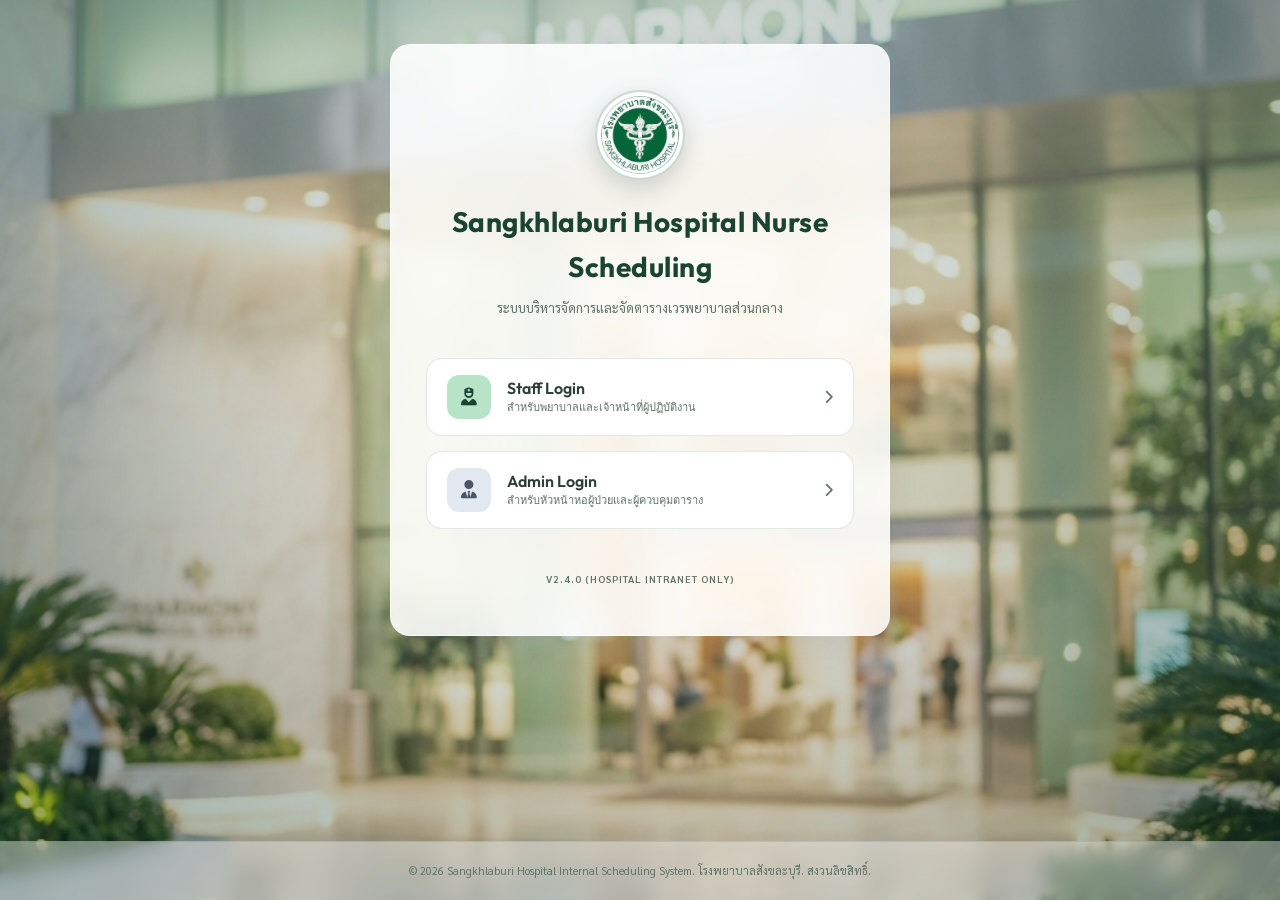
<file: index.html>
<!DOCTYPE html>
<html lang="th">

<head>
    <meta charset="UTF-8">
    <meta name="viewport" content="width=device-width, initial-scale=1.0">
    <title>ระบบจัดตารางเวรพยาบาล - Hospital Nurse Scheduling System</title>
    <!-- Google Fonts for modern styling -->
    <link rel="preconnect" href="https://fonts.googleapis.com">
    <link rel="preconnect" href="https://fonts.gstatic.com" crossorigin>
    <link
        href="https://fonts.googleapis.com/css2?family=Outfit:wght@300;400;500;600;700&family=Sarabun:wght@300;400;500;600;700&display=swap"
        rel="stylesheet">
    <!-- FontAwesome for icons -->
    <link rel="stylesheet" href="https://cdnjs.cloudflare.com/ajax/libs/font-awesome/6.4.0/css/all.min.css">
    <link rel="icon" type="image/webp" href="assets/hspmbz60021e231028112004.webp">
    <link rel="stylesheet" href="styles.css">
</head>

<body>
    <!-- Parallax Background Layer -->
    <div id="parallax-bg" class="parallax-bg"></div>
    <div class="parallax-overlay"></div>

    <!-- Notification Toast -->
    <div id="toast-container" class="toast-container"></div>

    <!-- Header Navigation -->
    <header class="main-header glass-panel hidden" id="main-header">
        <div class="header-logo">
            <img src="assets/hspmbz60021e231028112004.webp" alt="Sangkhlaburi Hospital Logo" class="logo-img">
            <div class="logo-text">
                <span class="logo-title">Sangkhlaburi Hospital Nurse Scheduling</span>
                <span class="logo-subtitle">ระบบจัดเวรพยาบาลออนไลน์</span>
            </div>
        </div>
        <div class="header-nav">
            <button id="nav-btn-all" class="nav-btn active" onclick="app.showAllSchedule()"><i
                    class="fa-solid fa-calendar-days"></i> ตารางเวรรวม</button>
            <button id="nav-btn-admin-dash" class="nav-btn hidden" onclick="app.changeView('admin-dashboard')"><i
                    class="fa-solid fa-chart-line"></i> แดชบอร์ดผู้ดูแลระบบ</button>
            <button id="nav-btn-admin-reports" class="nav-btn hidden" onclick="app.changeView('admin-reports')"><i
                    class="fa-solid fa-file-invoice"></i> หน้ารายงาน</button>
            <div class="dropdown room-dropdown" id="room-dropdown">
                <button class="nav-btn dropdown-toggle" id="room-dropdown-btn">
                    <i class="fa-solid fa-door-open"></i> เลือกแผนก <i class="fa-solid fa-chevron-down"></i>
                </button>
                <div class="dropdown-menu">
                    <a href="#" class="dropdown-item" onclick="app.selectRoom('ห้องER')">ห้อง ER</a>
                    <a href="#" class="dropdown-item" onclick="app.selectRoom('ห้องคลอด')">ห้องคลอด</a>
                    <a href="#" class="dropdown-item" onclick="app.selectRoom('ห้องฉุกเฉิน')">ห้องฉุกเฉิน</a>
                </div>
            </div>
        </div>
        <div class="header-profile" id="user-profile-widget">
            <!-- Populated dynamically -->
        </div>
    </header>

    <!-- Main Workspace Container -->
    <main class="app-container">

        <!-- 1. HOME SCREEN (LOGIN) -->
        <section id="screen-login" class="screen-view active">
            <div class="login-wrapper">
                <div class="login-card glass-panel">
                    <div class="login-header">
                        <div class="brand-badge-logo">
                            <img src="assets/hspmbz60021e231028112004.webp" alt="Sangkhlaburi Hospital Logo" class="login-logo-img">
                        </div>
                        <h1>Sangkhlaburi Hospital Nurse Scheduling</h1>
                        <p class="tagline">ระบบบริหารจัดการและจัดตารางเวรพยาบาลส่วนกลาง</p>
                    </div>

                    <div class="login-options">
                        <button class="login-opt-btn btn-staff" onclick="app.openModal('staff-login-modal')">
                            <span class="btn-icon-wrapper"><i class="fa-solid fa-user-nurse"></i></span>
                            <div class="btn-content">
                                <span class="btn-title">Staff Login</span>
                                <span class="btn-desc">สำหรับพยาบาลและเจ้าหน้าที่ผู้ปฏิบัติงาน</span>
                            </div>
                            <i class="fa-solid fa-chevron-right arrow-icon"></i>
                        </button>

                        <button class="login-opt-btn btn-admin" onclick="app.openModal('admin-login-modal')">
                            <span class="btn-icon-wrapper"><i class="fa-solid fa-user-tie"></i></span>
                            <div class="btn-content">
                                <span class="btn-title">Admin Login</span>
                                <span class="btn-desc">สำหรับหัวหน้าหอผู้ป่วยและผู้ควบคุมตาราง</span>
                            </div>
                            <i class="fa-solid fa-chevron-right arrow-icon"></i>
                        </button>
                    </div>

                    <div class="login-footer">
                        <span class="app-version">v2.4.0 (Hospital Intranet Only)</span>
                    </div>
                </div>
            </div>
        </section>

        <!-- 2. ROOM SELECTION & ALL SCHEDULE SCREEN (STAFF) -->
        <section id="screen-room-selection" class="screen-view">
            <div class="view-header">
                <h2><i class="fa-solid fa-grip"></i> ตารางเวรปฏิบัติงานประจำเดือนพฤศจิกายน 2569</h2>
                <p>แสดงตารางเวรรวมของเจ้าหน้าที่พยาบาลและวิชาชีพทั้งหมด</p>
            </div>

            <!-- Dashboard Stats Summary -->
            <div class="stats-summary-grid">
                <div class="stat-card glass-panel">
                    <div class="stat-icon m-shift"><i class="fa-solid fa-sun"></i></div>
                    <div class="stat-info">
                        <h3>เวรเช้า (ช)</h3>
                        <p id="stat-m-count">0 เวร</p>
                    </div>
                </div>
                <div class="stat-card glass-panel">
                    <div class="stat-icon a-shift"><i class="fa-solid fa-cloud-sun"></i></div>
                    <div class="stat-info">
                        <h3>เวรบ่าย (บ)</h3>
                        <p id="stat-a-count">0 เวร</p>
                    </div>
                </div>
                <div class="stat-card glass-panel">
                    <div class="stat-icon n-shift"><i class="fa-solid fa-moon"></i></div>
                    <div class="stat-info">
                        <h3>เวรดึก (ด)</h3>
                        <p id="stat-n-count">0 เวร</p>
                    </div>
                </div>
                <div class="stat-card glass-panel">
                    <div class="stat-icon off-shift"><i class="fa-solid fa-mug-hot"></i></div>
                    <div class="stat-info">
                        <h3>วันหยุด (Off)</h3>
                        <p id="stat-off-count">0 วัน</p>
                    </div>
                </div>
            </div>

            <!-- Month Selector Pagination Container -->
            <div class="month-selector-container"></div>

            <!-- Central Schedule Grid Container -->
            <div class="central-panel glass-panel">
                <div class="panel-toolbar">
                    <div class="legend-container">
                        <span class="legend-item"><span class="legend-color room-er">ER</span> ห้อง ER (น้ำเงิน)</span>
                        <span class="legend-item"><span class="legend-color room-delivery">คลอด</span> ห้องคลอด
                            (ชมพู)</span>
                        <span class="legend-item"><span class="legend-color room-accident">ฉุกเฉิน</span> ห้องฉุกเฉิน
                            (เหลือง)</span>
                        <span class="legend-item"><span class="legend-color off-shift">Off</span> วันหยุด (Off)</span>
                    </div>
                    <a href="print.html" target="_blank" class="print-page-btn">
                        <i class="fa-solid fa-print"></i> พิมพ์ตารางเวรรวม
                    </a>
                </div>

                <!-- Excel Grid -->
                <div class="excel-grid-wrapper scrollbar-custom">
                    <table class="excel-grid" id="excel-schedule-table">
                        <thead>
                            <!-- Populated via Javascript -->
                        </thead>
                        <tbody>
                            <!-- Populated via Javascript -->
                        </tbody>
                    </table>
                </div>

                <!-- Pagination Control -->
                <div class="pagination-container" id="overview-pagination"></div>

                <!-- Room Navigation Buttons at the Bottom -->
                <div class="room-nav-section">
                    <h3><i class="fa-solid fa-hospital"></i> ดูข้อมูลแยกตามห้องปฏิบัติงาน (แผนก)</h3>
                    <div class="room-nav-buttons">
                        <button class="room-nav-btn active" id="room-nav-all" onclick="app.showAllSchedule()">
                            <i class="fa-solid fa-table-cells"></i> ห้องทั้งหมด
                        </button>
                        <button class="room-nav-btn btn-room-er" id="room-nav-er" onclick="app.selectRoom('ห้องER')">
                            <i class="fa-solid fa-truck-medical"></i> ห้อง ER
                        </button>
                        <button class="room-nav-btn btn-room-delivery" id="room-nav-delivery"
                            onclick="app.selectRoom('ห้องคลอด')">
                            <i class="fa-solid fa-baby"></i> ห้องคลอด
                        </button>
                        <button class="room-nav-btn btn-room-accident" id="room-nav-accident"
                            onclick="app.selectRoom('ห้องฉุกเฉิน')">
                            <i class="fa-solid fa-kit-medical"></i> ห้องฉุกเฉิน
                        </button>
                    </div>
                </div>
            </div>
        </section>

        <!-- 3. SPECIFIC ROOM VIEW -->
        <section id="screen-specific-room" class="screen-view">
            <div class="view-header flex-header">
                <div>
                    <h2 id="room-view-title"><i class="fa-solid fa-hospital-user"></i> แผนก: ห้อง ER</h2>
                    <p>ตารางการปฏิบัติการของแผนกและฟอร์มขอแลกเปลี่ยนเวร</p>
                </div>
                <button class="back-to-all-btn" onclick="app.showAllSchedule()">
                    <i class="fa-solid fa-arrow-left"></i> กลับไปหน้าภาพรวมทั้งหมด
                </button>
            </div>

            <!-- Month Selector Container for Specific Room View -->
            <div class="month-selector-container"></div>

            <div class="specific-room-grid">
                <!-- Top Section: Room Shift Schedule -->
                <div class="room-schedule-panel glass-panel">
                    <div class="panel-header">
                        <h3><i class="fa-solid fa-calendar-day"></i> ตารางเวรรายวันแยกตามกะการทำงาน
                            (Morning/Afternoon/Night)</h3>
                        <p class="panel-desc">แสดงผู้ปฏิบัติหน้าที่ในแต่ละกะการทำงาน 30 วัน</p>
                    </div>
                    <div class="room-grid-table-wrapper scrollbar-custom">
                        <table class="room-grid-table" id="room-shift-distribution-table">
                            <thead>
                                <tr>
                                    <th width="15%">วันที่</th>
                                    <th width="28%" class="m-header">เวรเช้า (ช)</th>
                                    <th width="28%" class="a-header">เวรบ่าย (บ)</th>
                                    <th width="28%" class="n-header">เวรดึก (ด)</th>
                                </tr>
                            </thead>
                            <tbody>
                                <!-- Populated dynamically -->
                            </tbody>
                        </table>
                    </div>
                    
                    <!-- Pagination Control -->
                    <div class="pagination-container" id="room-pagination"></div>
                </div>

                <!-- Bottom Section: Swap Request Form -->
                <div class="swap-request-panel glass-panel">
                    <div class="panel-header">
                        <h3><i class="fa-solid fa-arrow-rotate-left"></i> ยื่นคำขอแลกเปลี่ยนเวรปฏิบัติงาน (Swap Request
                            Form)</h3>
                        <p class="panel-desc">
                            ระบุรายละเอียดเวรของคุณที่ต้องการแลกและคู่แลกเปลี่ยนเพื่อส่งคำขอให้หัวหน้างานตรวจสอบ</p>
                    </div>

                    <form id="swap-request-form" onsubmit="app.handleSwapSubmit(event)" class="swap-form">
                        <div class="form-row split">
                            <div class="form-group">
                                <label for="swap-my-shift"><i class="fa-solid fa-user-tag"></i>
                                    เวรของคุณที่ต้องการแลกออก</label>
                                <select id="swap-my-shift" required onchange="app.handleMyShiftChange()">
                                    <option value="" disabled selected>-- เลือกเวรปฏิบัติงานของคุณ --</option>
                                    <!-- Populated dynamically -->
                                </select>
                            </div>
                            <div class="form-group">
                                <label for="swap-partner"><i class="fa-solid fa-users"></i> เจ้าหน้าที่คู่แลกเวร</label>
                                <select id="swap-partner" required onchange="app.handlePartnerChange()">
                                    <option value="" disabled selected>-- เลือกคู่แลกเวร --</option>
                                    <!-- Populated dynamically -->
                                </select>
                            </div>
                        </div>

                        <div class="form-row split">
                            <div class="form-group">
                                <label for="swap-partner-shift"><i class="fa-solid fa-calendar-check"></i>
                                    เวรของคู่แลกที่คุณต้องการรับแทน</label>
                                <select id="swap-partner-shift" required>
                                    <option value="" disabled selected>-- เลือกเวรของคู่แลกเวร --</option>
                                    <!-- Populated dynamically -->
                                </select>
                            </div>
                            <div class="form-group">
                                <label for="swap-admin"><i class="fa-solid fa-user-shield"></i> ผู้มีอำนาจอนุมัติ
                                    (Admin)</label>
                                <select id="swap-admin" required>
                                    <option value="" disabled selected>-- เลือกผู้ดูแลระบบ --</option>
                                </select>
                            </div>
                        </div>

                        <div class="form-group">
                            <label for="swap-remarks"><i class="fa-solid fa-comment-dots"></i>
                                เหตุผลและรายละเอียดการแลกเวร</label>
                            <textarea id="swap-remarks" rows="3"
                                placeholder="ระบุเหตุผล เช่น ติดภารกิจส่วนตัว, มีความจำเป็นทางครอบครัว..."
                                required></textarea>
                        </div>

                        <div class="form-actions">
                            <button type="submit" class="submit-btn"><i class="fa-solid fa-paper-plane"></i>
                                ส่งคำขอแลกเปลี่ยนเวร</button>
                        </div>
                    </form>
                </div>
            </div>
        </section>

        <!-- 4. ADMIN DASHBOARD -->
        <section id="screen-admin-dashboard" class="screen-view">
            <div class="view-header">
                <h2><i class="fa-solid fa-chart-line"></i> แดชบอร์ดผู้ดูแลระบบ (Admin Dashboard)</h2>
                <p>จัดการตารางเวร รายชื่อเจ้าหน้าที่พยาบาล และพิจารณาคำขออนุมัติแลกเวร</p>
            </div>

            <div class="admin-grid">
                <!-- Staff List Panel -->
                <div class="admin-panel glass-panel" id="admin-staff-list-panel">
                    <div class="panel-header">
                        <h3><i class="fa-solid fa-users-medical"></i> รายชื่อพยาบาลและเจ้าหน้าที่</h3>
                        <p class="panel-desc">คลิกที่รายชื่อเพื่อตรวจสอบประวัติตารางเวรรายบุคคล</p>
                    </div>
                    <div class="admin-search-bar-row">
                        <div class="admin-search-bar">
                            <i class="fa-solid fa-magnifying-glass search-icon"></i>
                            <input type="text" id="admin-staff-search" placeholder="ค้นหาตามชื่อ..."
                                onkeyup="app.filterAdminStaff()">
                        </div>
                        <button class="add-staff-btn" onclick="app.openModal('add-staff-modal')">
                            <i class="fa-solid fa-user-plus"></i> เพิ่มพนักงานใหม่
                        </button>
                    </div>
                    <div class="staff-list-wrapper scrollbar-custom">
                        <ul class="staff-list" id="admin-staff-list">
                            <!-- Populated dynamically -->
                        </ul>
                    </div>
                </div>

                <!-- Approval Requests Panel -->
                <div class="admin-panel glass-panel" id="admin-requests-panel">
                    <div class="panel-header">
                        <h3><i class="fa-solid fa-clipboard-question"></i> รายการคำขอแลกเวรที่รอการพิจารณา</h3>
                        <p class="panel-desc">คลิกที่คำขอการแลกเวรเพื่อดูรายละเอียดและตัดสินใจ อนุมัติ/ปฏิเสธ</p>
                    </div>
                    <div class="requests-queue-wrapper scrollbar-custom">
                        <div class="requests-queue" id="admin-requests-queue">
                            <!-- Populated dynamically -->
                        </div>
                    </div>
                </div>
            </div>
        </section>

        <!-- 5. ADMIN REPORTS SCREEN -->
        <section id="screen-admin-reports" class="screen-view">
            <div class="view-header">
                <h2><i class="fa-solid fa-file-invoice"></i> รายงานสรุปผลการอนุมัติการแลกภาระงาน</h2>
                <p>บันทึกประวัติการขอแลกเปลี่ยนเวรที่ได้รับการอนุมัติอย่างเป็นทางการ เพื่อใช้ประกอบการเบิกจ่ายและตรวจสอบ</p>
            </div>

            <div class="reports-container glass-panel">
                <div class="reports-filter-bar">
                    <div class="search-box">
                        <i class="fa-solid fa-magnifying-glass"></i>
                        <input type="text" id="report-search" placeholder="ค้นหาตามชื่อผู้ขอ, คู่แลก หรือผู้อนุมัติ..." onkeyup="app.filterReports()">
                    </div>
                    <div class="report-actions">
                        <button class="btn-action print-btn" onclick="app.printApprovedReport()">
                            <i class="fa-solid fa-print"></i> พิมพ์รายงานสรุป
                        </button>
                        <button class="btn-action export-btn" onclick="app.exportReportToCSV()">
                            <i class="fa-solid fa-file-excel"></i> ส่งออกไฟล์ CSV
                        </button>
                    </div>
                </div>

                <div class="table-responsive-wrapper scrollbar-custom">
                    <table class="report-data-table" id="approved-reports-table">
                        <thead>
                            <tr>
                                <th class="col-num">ลำดับ</th>
                                <th class="col-people">ผู้ขอแลก ➔ คู่แลก</th>
                                <th class="col-duty-before">ภาระงานเดิมก่อนแลก</th>
                                <th class="col-duty-after">ภาระงานใหม่หลังแลก</th>
                                <th class="col-admin">ผู้อนุมัติ / เวลา</th>
                                <th class="col-status">สถานะ</th>
                            </tr>
                        </thead>
                        <tbody id="approved-reports-tbody">
                            <!-- Populated dynamically -->
                        </tbody>
                    </table>
                </div>
            </div>
        </section>

    </main>

    <!-- App Global Footer -->
    <footer class="app-footer">
        <p>&copy; 2026 Sangkhlaburi Hospital Internal Scheduling System. โรงพยาบาลสังขละบุรี. สงวนลิขสิทธิ์.</p>
    </footer>

    <!-- ==================== MODALS ==================== -->

    <!-- STAFF LOGIN MODAL -->
    <div class="modal-overlay" id="staff-login-modal">
        <div class="modal-card glass-panel anim-scale-up">
            <button class="modal-close-btn" onclick="app.closeModal('staff-login-modal')">&times;</button>
            <div class="modal-header">
                <i class="fa-solid fa-user-nurse modal-icon"></i>
                <h2>เข้าสู่ระบบสำหรับเจ้าหน้าที่</h2>
                <p>กรุณากรอกข้อมูลประจำตัวของคุณเพื่อเข้าใช้งานระบบ</p>
            </div>
            <form onsubmit="app.handleLogin(event, 'staff')" class="modal-form">
                <div class="form-group">
                    <label for="staff-username">ชื่อเจ้าหน้าที่</label>
                    <input type="text" id="staff-username" placeholder="กรอกชื่อเจ้าหน้าที่" required
                        autocomplete="username">
                </div>
                <div class="form-group">
                    <label for="staff-password">รหัสผ่าน</label>
                    <input type="password" id="staff-password" placeholder="••••••••" required
                        autocomplete="current-password">
                </div>
                <button type="submit" class="modal-submit-btn">เข้าสู่ระบบ <i class="fa-solid fa-sign-in"></i></button>
            </form>
        </div>
    </div>

    <!-- ADMIN LOGIN MODAL -->
    <div class="modal-overlay" id="admin-login-modal">
        <div class="modal-card glass-panel anim-scale-up">
            <button class="modal-close-btn" onclick="app.closeModal('admin-login-modal')">&times;</button>
            <div class="modal-header">
                <i class="fa-solid fa-user-tie modal-icon admin-color"></i>
                <h2>เข้าสู่ระบบสำหรับผู้ดูแลระบบ</h2>
                <p>กรุณากรอกข้อมูลประสงค์สิทธิ์ควบคุมการจัดตารางเวร</p>
            </div>
            <form onsubmit="app.handleLogin(event, 'admin')" class="modal-form">
                <div class="form-group">
                    <label for="admin-username">ชื่อผู้ดูแลระบบ</label>
                    <input type="text" id="admin-username" placeholder="กรอกชื่อผู้ดูแลระบบ" required
                        autocomplete="username">
                </div>
                <div class="form-group">
                    <label for="admin-password">รหัสผ่าน</label>
                    <input type="password" id="admin-password" placeholder="••••••••" required
                        autocomplete="current-password">
                </div>
                <button type="submit" class="modal-submit-btn admin-btn">เข้าสู่ระบบ <i
                        class="fa-solid fa-lock-open"></i></button>
            </form>
        </div>
    </div>

    <!-- STAFF INDIVIDUAL SCHEDULE DETAIL MODAL -->
    <div class="modal-overlay" id="staff-detail-modal">
        <div class="modal-card glass-panel xl-modal anim-scale-up">
            <button class="modal-close-btn" onclick="app.closeModal('staff-detail-modal')">&times;</button>
            <div class="modal-header flex-modal-header">
                <div>
                    <h2 id="detail-nurse-name">ตารางเวรรายบุคคล</h2>
                    <p id="detail-nurse-dept">ฝ่ายงาน: แผนกห้องฉุกเฉิน</p>
                </div>
                <div class="nurse-badge" id="detail-nurse-badge">Staff</div>
            </div>

            <!-- Month Selector Pagination Container for Individual Modal -->
            <div class="month-selector-container"></div>

            <!-- Stats breakdown for individual -->
            <div class="individual-stats">
                <div class="ind-stat-item">
                    <span class="lbl">เวรเช้า (ช):</span>
                    <strong id="ind-m-count" class="m-txt">0</strong>
                </div>
                <div class="ind-stat-item">
                    <span class="lbl">เวรบ่าย (บ):</span>
                    <strong id="ind-a-count" class="a-txt">0</strong>
                </div>
                <div class="ind-stat-item">
                    <span class="lbl">เวรดึก (ด):</span>
                    <strong id="ind-n-count" class="n-txt">0</strong>
                </div>
                <div class="ind-stat-item">
                    <span class="lbl">วันหยุด (Off):</span>
                    <strong id="ind-off-count" class="off-txt">0</strong>
                </div>
            </div>

            <div class="individual-calendar-wrapper scrollbar-custom">
                <div class="individual-calendar" id="individual-calendar-grid">
                    <!-- Populated dynamically -->
                </div>
            </div>
        </div>
    </div>

    <!-- SWAP REQUEST DETAILS MODAL (ADMIN APPROVAL) -->
    <div class="modal-overlay" id="request-detail-modal">
        <div class="modal-card glass-panel anim-scale-up">
            <button class="modal-close-btn" onclick="app.closeModal('request-detail-modal')">&times;</button>
            <div class="modal-header">
                <i class="fa-solid fa-arrows-spin modal-icon swap-icon-color"></i>
                <h2>พิจารณาคำขออนุมัติแลกเปลี่ยนเวร</h2>
                <p>ตรวจสอบรายละเอียดตารางเวรและการทดแทนปฏิบัติหน้าที่ก่อนทำการอนุมัติ</p>
            </div>

            <div id="swap-detail-content" class="swap-detail-body">
                <!-- Populated dynamically -->
            </div>

            <div class="modal-footer split-footer" id="swap-detail-actions">
                <!-- Populated dynamically -->
            </div>
        </div>
    </div>

    <!-- ADD NEW USER / STAFF / ADMIN MODAL -->
    <div class="modal-overlay" id="add-staff-modal">
        <div class="modal-card glass-panel anim-scale-up">
            <button class="modal-close-btn" onclick="app.closeModal('add-staff-modal')">&times;</button>
            <div class="modal-header">
                <i class="fa-solid fa-user-plus modal-icon admin-color"></i>
                <h2>เพิ่มบัญชีผู้ใช้งานใหม่</h2>
                <p>สร้างบัญชีพนักงาน (Staff) หรือผู้ดูแลระบบ (Admin) เพื่อเข้าใช้งานระบบ</p>
            </div>
            <form onsubmit="app.addNewStaff(event)" class="modal-form">
                <div class="form-group">
                    <label for="new-user-role"><i class="fa-solid fa-id-badge"></i> ประเภทบัญชี</label>
                    <select id="new-user-role" required>
                        <option value="staff" selected>พนักงาน/เจ้าหน้าที่ (Staff)</option>
                        <option value="admin">ผู้ดูแลระบบ (Admin)</option>
                    </select>
                </div>
                <div class="form-group">
                    <label for="new-staff-name"><i class="fa-solid fa-user"></i> ชื่อผู้ใช้งาน</label>
                    <input type="text" id="new-staff-name" placeholder="กรอกชื่อผู้ใช้งาน" required autocomplete="off">
                </div>
                <div class="form-group">
                    <label for="new-staff-password"><i class="fa-solid fa-lock"></i> รหัสผ่าน</label>
                    <input type="password" id="new-staff-password" placeholder="กรอกรหัสผ่าน" required autocomplete="new-password">
                </div>
                <button type="submit" class="modal-submit-btn admin-btn">
                    <i class="fa-solid fa-user-plus"></i> บันทึกและเพิ่มบัญชี
                </button>
            </form>
        </div>
    </div>

    <!-- GOOGLE SHEET SYNC MODAL -->
    <div class="modal-overlay" id="gsheet-modal">
        <div class="modal-card glass-panel xl-modal anim-scale-up">
            <button class="modal-close-btn" onclick="app.closeModal('gsheet-modal')">&times;</button>
            <div class="modal-header">
                <i class="fa-solid fa-file-excel modal-icon gsheet-icon-color"></i>
                <h2>เชื่อมต่อ Google Sheets Database</h2>
                <p>จัดการการเชื่อมต่อฐานข้อมูล Google Sheet เพื่ออ่านและแก้ไขข้อมูลแบบเรียลไทม์</p>
            </div>
            
            <div class="gsheet-modal-body">
                <div class="sheet-link-info">
                    <label><i class="fa-solid fa-file-csv"></i> ฐานข้อมูล Google Sheet ที่ใช้งานปัจจุบัน:</label>
                    <div class="sheet-url-box">
                        <i class="fa-solid fa-arrow-up-right-from-square"></i>
                        <a href="https://docs.google.com/spreadsheets/d/1zr9Qtek4BK24wZg1hWh0s0Ui9WGtcP7H3GNJ8ba5kwQ/edit?usp=sharing" target="_blank" id="active-sheet-link">
                            https://docs.google.com/spreadsheets/d/1zr9Qtek4BK24wZg1hWh0s0Ui9WGtcP7H3GNJ8ba5kwQ
                        </a>
                    </div>
                </div>

                <div class="form-group margin-top-15">
                    <label for="gsheet-script-url">Google Apps Script Web App URL:</label>
                    <input type="text" id="gsheet-script-url" placeholder="https://script.google.com/macros/s/.../exec">
                    <small class="help-text">กรอก URL ที่ได้จากการกด Deploy Web App ใน Google Sheet</small>
                </div>

                <div class="gsheet-actions-grid">
                    <button type="button" class="btn-gsheet-action primary" onclick="app.saveGoogleSheetUrl()">
                        <i class="fa-solid fa-floppy-disk"></i> บันทึก URL & ดึงข้อมูลทันที
                    </button>
                    <button type="button" class="btn-gsheet-action secondary" onclick="app.syncGoogleSheetData()">
                        <i class="fa-solid fa-rotate"></i> ดึงข้อมูลจาก Sheet (Refresh)
                    </button>
                    <button type="button" class="btn-gsheet-action success" onclick="app.pushLocalToGoogleSheet()">
                        <i class="fa-solid fa-cloud-arrow-up"></i> ส่งข้อมูลปัจจุบันขึ้น Google Sheet
                    </button>
                    <button type="button" class="btn-gsheet-action danger" onclick="app.clearGoogleSheetDatabase()" style="background: #dc2626; color: #fff;">
                        <i class="fa-solid fa-trash-can"></i> ล้างข้อมูลใน Google Sheet ทั้งหมด
                    </button>
                </div>

                <div class="script-instructions-box margin-top-15">
                    <div class="instructions-header">
                        <i class="fa-solid fa-code"></i> <span>ขั้นตอนติดตั้ง Google Apps Script (ทำเพียงครั้งแรก)</span>
                    </div>
                    <ol class="instructions-list">
                        <li>เปิดไฟล์ <a href="https://docs.google.com/spreadsheets/d/1zr9Qtek4BK24wZg1hWh0s0Ui9WGtcP7H3GNJ8ba5kwQ/edit?usp=sharing" target="_blank" style="color: #64ffda;">Google Sheet</a> -> คลิกเมนู <strong>ส่วนขยาย (Extensions)</strong> -> เลือก <strong>Apps Script</strong></li>
                        <li>เปิดไฟล์ <code>google_apps_script.js</code> ในโฟลเดอร์โปรเจกต์นี้ คัดลอกโค้ดทั้งหมดไปวางใน <code>Code.gs</code> บน Apps Script</li>
                        <li>กดปุ่ม <strong>บันทึก (Save / รูปแผ่นดิสก์)</strong></li>
                        <li>กดปุ่ม <strong>ทำให้ใช้งานได้ (Deploy)</strong> มุมขวาบน -> เลือก <strong>การทำให้ใช้งานได้ใหม่ (New deployment)</strong></li>
                        <li>คลิกไอคอนเฟืองเลือกประเภทเป็น <strong>เว็บแอป (Web app)</strong></li>
                        <li>ตั้งค่า <strong>ผู้มีสิทธิ์เข้าถึง (Who has access)</strong> ให้เป็น <code>ทุกคน (Anyone)</code> -> กดปุ่ม <strong>Deploy</strong></li>
                        <li>ให้สิทธิ์อนุมัติ (Authorize access) แล้วคัดลอก **Web App URL** มาวางในช่องด้านบนแล้วกดบันทึก</li>
                    </ol>
                </div>
            </div>
        </div>
    </div>

    <!-- EDIT SHIFT MODAL (1-2 SHIFTS & DIAGONAL SPLIT) -->
    <div class="modal-overlay" id="edit-shift-modal">
        <div class="modal-card glass-panel shift-edit-modal-card anim-scale-up">
            <button class="modal-close-btn" onclick="app.closeModal('edit-shift-modal')">&times;</button>
            <div class="modal-header">
                <i class="fa-solid fa-calendar-plus modal-icon admin-color"></i>
                <h2 id="edit-shift-title">แก้ไขกะเวรปฏิบัติงาน</h2>
                <p id="edit-shift-subtitle">ปรับแต่งกะเวร 1 หรือ 2 กะ (แบ่งเส้นทแยงมุม) พร้อมตรวจสอบกฎเวลาพักผ่อน</p>
            </div>

            <!-- Mode Selector Tabs -->
            <div class="shift-mode-tabs">
                <button type="button" class="shift-mode-tab active" id="tab-mode-single" onclick="app.setShiftEditMode('single')">
                    <i class="fa-solid fa-square"></i> 1 กะ (กะเดี่ยว)
                </button>
                <button type="button" class="shift-mode-tab" id="tab-mode-dual" onclick="app.setShiftEditMode('dual')">
                    <i class="fa-solid fa-table-cells-large"></i> 2 กะ (แบ่งทแยงมุม)
                </button>
                <button type="button" class="shift-mode-tab" id="tab-mode-off" onclick="app.setShiftEditMode('off')">
                    <i class="fa-solid fa-mug-hot"></i> วันหยุด (Off)
                </button>
            </div>

            <!-- Live Preview and Rule Checker Section -->
            <div class="preview-and-rule-section">
                <div class="live-preview-wrapper">
                    <div class="edit-live-preview-cell" id="edit-live-preview-box">
                        <!-- Rendered dynamically -->
                    </div>
                    <span>ตัวอย่างแสดงผล</span>
                </div>
                <div class="rule-checker-container">
                    <div class="rule-title">
                        <i class="fa-solid fa-shield-halved"></i> <span>ตรวจสอบกฎการต่อเวร (Rest Constraint):</span>
                    </div>
                    <div class="rule-badge-status valid" id="edit-rule-badge">
                        <i class="fa-solid fa-circle-check"></i>
                        <span id="edit-rule-text">เวรนี้ถูกต้องตามเกณฑ์เวลาพักผ่อน</span>
                    </div>
                </div>
            </div>

            <!-- Shift Configuration Forms -->
            <form id="edit-shift-form" onsubmit="app.saveShiftEdit(event)" class="shift-editor-content margin-top-15">
                <input type="hidden" id="edit-shift-nurse-id">
                <input type="hidden" id="edit-shift-month">
                <input type="hidden" id="edit-shift-day">
                <input type="hidden" id="edit-shift-mode" value="single">

                <div class="shifts-config-grid" id="shifts-config-grid">
                    <!-- Shift 1 (Top-Left Triangle or Full Cell) -->
                    <div class="shift-config-card" id="shift1-config-card">
                        <div class="shift-config-header">
                            <span id="shift1-card-title"><i class="fa-solid fa-1"></i> กะที่ 1 (ฝั่งบนซ้าย)</span>
                            <span class="triangle-hint" id="shift1-hint">มุมซ้ายบน ◤</span>
                        </div>
                        <div class="form-group">
                            <label for="edit-shift1-type">ประเภทกะเวร:</label>
                            <select id="edit-shift1-type" onchange="app.handleShiftEditChange()" required>
                                <option value="ช">เวรเช้า (ช) - [08:00 - 16:00]</option>
                                <option value="บ">เวรบ่าย (บ) - [16:00 - 24:00]</option>
                                <option value="ด">เวรดึก (ด) - [00:00 - 08:00]</option>
                            </select>
                        </div>
                        <div class="form-group">
                            <label for="edit-shift1-room">แผนก / ห้อง:</label>
                            <select id="edit-shift1-room" onchange="app.handleShiftEditChange()" required>
                                <option value="ห้องER">ห้อง ER (น้ำเงิน)</option>
                                <option value="ห้องคลอด">ห้องคลอด (ชมพู)</option>
                                <option value="ห้องฉุกเฉิน">ห้องฉุกเฉิน (เหลือง)</option>
                            </select>
                        </div>
                    </div>

                    <!-- Shift 2 (Bottom-Right Triangle) -->
                    <div class="shift-config-card" id="shift2-config-card">
                        <div class="shift-config-header">
                            <span><i class="fa-solid fa-2"></i> กะที่ 2 (ฝั่งล่างขวา)</span>
                            <span class="triangle-hint">มุมขวาล่าง ◢</span>
                        </div>
                        <div class="form-group">
                            <label for="edit-shift2-type">ประเภทกะเวร:</label>
                            <select id="edit-shift2-type" onchange="app.handleShiftEditChange()">
                                <option value="บ">เวรบ่าย (บ) - [16:00 - 24:00]</option>
                                <option value="ด">เวรดึก (ด) - [00:00 - 08:00]</option>
                                <option value="ช">เวรเช้า (ช) - [08:00 - 16:00]</option>
                            </select>
                        </div>
                        <div class="form-group">
                            <label for="edit-shift2-room">แผนก / ห้อง:</label>
                            <select id="edit-shift2-room" onchange="app.handleShiftEditChange()">
                                <option value="ห้องER">ห้อง ER (น้ำเงิน)</option>
                                <option value="ห้องคลอด" selected>ห้องคลอด (ชมพู)</option>
                                <option value="ห้องฉุกเฉิน">ห้องฉุกเฉิน (เหลือง)</option>
                            </select>
                        </div>
                    </div>
                </div>

                <div class="modal-footer split-footer margin-top-15">
                    <button type="button" class="btn-gsheet-action secondary" onclick="app.closeModal('edit-shift-modal')">
                        <i class="fa-solid fa-xmark"></i> ยกเลิก
                    </button>
                    <button type="submit" class="modal-submit-btn admin-btn" id="edit-shift-submit-btn">
                        <i class="fa-solid fa-floppy-disk"></i> บันทึกการเปลี่ยนแปลง
                    </button>
                </div>
            </form>
        </div>
    </div>

    <!-- Core Javascript Code -->
    <script src="app.js"></script>
</body>

</html>
</file>
<file: styles.css>
/* ==========================================================================
   Hospital Nurse Scheduling System - Core Stylesheet
   Theme: Modern Green & White (Hospital Aesthetic)
   ========================================================================== */

:root {
    /* Color Palette */
    --primary-color: #1b4332;       /* Deep Forest Green */
    --primary-light: #2d6a4f;      /* Mid Forest Green */
    --primary-medium: #40916c;     /* Sage Green */
    --accent-color: #52b788;       /* Light Mint */
    --accent-light: #b7e4c7;       /* Very Light Mint */
    --bg-color: #f4f7f6;           /* Clean Soft Gray-Green */
    --text-color: #2c3e35;         /* Dark Teal-Slate */
    --text-muted: #5e7267;         /* Soft Gray-Teal */
    --border-color: rgba(45, 106, 79, 0.15);
    
    /* Utility Colors */
    --white: #ffffff;
    --danger: #d90429;
    --danger-light: #ffccd5;
    --success: #2d6a4f;
    --success-light: #d8f3dc;
    
    /* Shift Color Coding (Hospital Standard Soft Colors) */
    --shift-m-bg: #fff5c5;         /* Soft Yellow - Morning */
    --shift-m-color: #b7791f;
    --shift-a-bg: #ffe3ec;         /* Soft Pink - Afternoon */
    --shift-a-color: #d53f8c;
    --shift-n-bg: #e0f2fe;         /* Soft Blue - Night */
    --shift-n-color: #2b6cb0;
    --shift-off-bg: #ffffff;       /* White - Off */
    --shift-off-color: #718096;

    /* Room Color Coding */
    --room-er-bg: #e0f2fe;         /* Soft Blue - ห้อง ER */
    --room-er-color: #2b6cb0;
    --room-delivery-bg: #ffe3ec;   /* Soft Pink - ห้องคลอด */
    --room-delivery-color: #d53f8c;
    --room-accident-bg: #fff5c5;   /* Soft Yellow - ห้องฉุกเฉิน */
    --room-accident-color: #b7791f;
    
    /* Glassmorphism System */
    --card-bg: rgba(255, 255, 255, 0.88);
    --card-shadow: 0 8px 32px 0 rgba(27, 67, 50, 0.08);
    --card-border: 1px solid rgba(255, 255, 255, 0.6);
    
    /* Transitions */
    --transition-fast: 0.2s cubic-bezier(0.4, 0, 0.2, 1);
    --transition-normal: 0.3s cubic-bezier(0.4, 0, 0.2, 1);
    --transition-slow: 0.5s cubic-bezier(0.4, 0, 0.2, 1);
}

/* Base Reset & Typography */
* {
    margin: 0;
    padding: 0;
    box-sizing: border-box;
}

body {
    font-family: 'Sarabun', 'Outfit', -apple-system, BlinkMacSystemFont, "Segoe UI", Roboto, sans-serif;
    color: var(--text-color);
    background-color: var(--bg-color);
    line-height: 1.6;
    min-height: 100vh;
    display: flex;
    flex-direction: column;
    overflow-x: hidden;
}

/* Background Parallax Layer */
.parallax-bg {
    position: fixed;
    top: -5%;
    left: -5%;
    width: 110%;
    height: 110%;
    background-image: url('assets/hospital_entrance.png');
    background-size: cover;
    background-position: center;
    background-repeat: no-repeat;
    z-index: -2;
    filter: brightness(0.95);
    transition: background-image 0.8s cubic-bezier(0.25, 1, 0.5, 1), transform 0.3s ease-out;
}

.parallax-overlay {
    position: fixed;
    top: 0;
    left: 0;
    width: 100%;
    height: 100%;
    background: radial-gradient(circle, rgba(255, 255, 255, 0) 10%, rgba(27, 67, 50, 0.35) 100%),
                linear-gradient(to bottom, rgba(255, 255, 255, 0.3) 0%, rgba(27, 67, 50, 0.1) 100%);
    z-index: -1;
    pointer-events: none;
    transition: background var(--transition-slow);
}

/* Glassmorphism Panel Utility */
.glass-panel {
    background: var(--card-bg);
    backdrop-filter: blur(18px) saturate(180%);
    -webkit-backdrop-filter: blur(18px) saturate(180%);
    border: var(--card-border);
    box-shadow: var(--card-shadow);
    border-radius: 20px;
    transition: transform var(--transition-normal), box-shadow var(--transition-normal);
}

.glass-panel:hover {
    box-shadow: 0 12px 40px 0 rgba(27, 67, 50, 0.12);
}

/* Custom Scrollbars */
.scrollbar-custom::-webkit-scrollbar {
    width: 8px;
    height: 8px;
}

.scrollbar-custom::-webkit-scrollbar-track {
    background: rgba(0, 0, 0, 0.05);
    border-radius: 4px;
}

.scrollbar-custom::-webkit-scrollbar-thumb {
    background: rgba(45, 106, 79, 0.3);
    border-radius: 4px;
}

.scrollbar-custom::-webkit-scrollbar-thumb:hover {
    background: rgba(45, 106, 79, 0.5);
}

/* ==========================================================================
   Header Styles
   ========================================================================== */
.main-header {
    position: sticky;
    top: 15px;
    left: 15px;
    right: 15px;
    margin: 15px 15px 0 15px;
    height: 70px;
    z-index: 100;
    display: flex;
    justify-content: space-between;
    align-items: center;
    padding: 0 25px;
    border-radius: 15px;
}

.main-header.hidden,
.hidden {
    display: none !important;
}

.header-logo {
    display: flex;
    align-items: center;
    gap: 12px;
}

.logo-icon {
    font-size: 24px;
    color: var(--primary-light);
    background: var(--white);
    padding: 8px;
    border-radius: 12px;
    box-shadow: 0 4px 10px rgba(0,0,0,0.05);
}

.logo-img {
    width: 42px;
    height: 42px;
    object-fit: contain;
    border-radius: 50%;
    background: var(--white);
    padding: 2px;
    box-shadow: 0 4px 12px rgba(27, 67, 50, 0.12);
    border: 1.5px solid rgba(45, 106, 79, 0.2);
}

.logo-text {
    display: flex;
    flex-direction: column;
}

.logo-title {
    font-family: 'Outfit', sans-serif;
    font-weight: 700;
    font-size: 18px;
    letter-spacing: 0.5px;
    color: var(--primary-color);
}

.logo-subtitle {
    font-size: 11px;
    color: var(--text-muted);
    font-weight: 500;
}

.header-nav {
    display: flex;
    align-items: center;
    gap: 10px;
}

.nav-btn {
    background: transparent;
    border: 1px solid transparent;
    padding: 8px 16px;
    font-family: inherit;
    font-size: 14px;
    font-weight: 600;
    color: var(--text-color);
    border-radius: 10px;
    cursor: pointer;
    display: flex;
    align-items: center;
    gap: 8px;
    transition: all var(--transition-fast);
}

.nav-btn:hover {
    background: rgba(45, 106, 79, 0.08);
    color: var(--primary-light);
}

.nav-btn.active {
    background: var(--primary-light);
    color: var(--white);
}

/* Dropdown Menu System */
.dropdown {
    position: relative;
    display: inline-block;
}

.dropdown-menu {
    display: none;
    position: absolute;
    top: 100%;
    right: 0;
    background: var(--white);
    min-width: 160px;
    box-shadow: 0 10px 25px rgba(0,0,0,0.08);
    border-radius: 12px;
    padding: 8px;
    z-index: 110;
    border: 1px solid var(--border-color);
    margin-top: 8px;
}

.dropdown:hover .dropdown-menu {
    display: block;
    animation: slideDown 0.2s cubic-bezier(0.16, 1, 0.3, 1);
}

.dropdown-item {
    color: var(--text-color);
    padding: 10px 14px;
    text-decoration: none;
    display: block;
    font-size: 14px;
    font-weight: 500;
    border-radius: 8px;
    transition: background var(--transition-fast);
}

.dropdown-item:hover {
    background: var(--bg-color);
    color: var(--primary-light);
}

.header-profile {
    display: flex;
    align-items: center;
    gap: 12px;
}

.user-badge {
    background: var(--accent-light);
    color: var(--primary-color);
    padding: 4px 10px;
    border-radius: 20px;
    font-size: 12px;
    font-weight: 700;
}

.logout-btn {
    background: rgba(217, 4, 41, 0.08);
    border: 1px solid rgba(217, 4, 41, 0.1);
    color: var(--danger);
    padding: 8px 14px;
    font-size: 13px;
    font-weight: 600;
    border-radius: 10px;
    cursor: pointer;
    display: flex;
    align-items: center;
    gap: 6px;
    transition: all var(--transition-fast);
}

.logout-btn:hover {
    background: var(--danger);
    color: var(--white);
}

/* ==========================================================================
   Screen Views Control
   ========================================================================== */
.app-container {
    flex: 1;
    display: flex;
    flex-direction: column;
    padding: 30px 15px;
    max-width: 1400px;
    width: 100%;
    margin: 0 auto;
}

.screen-view {
    display: none;
    flex-direction: column;
    animation: fadeIn 0.4s cubic-bezier(0.16, 1, 0.3, 1);
}

.screen-view.active {
    display: flex;
}

/* ==========================================================================
   1. HOME LOGIN VIEW
   ========================================================================== */
.login-wrapper {
    display: flex;
    align-items: center;
    justify-content: center;
    min-height: calc(80vh - 100px);
}

.login-card {
    width: 100%;
    max-width: 500px;
    padding: 45px 35px;
    text-align: center;
}

.login-header {
    margin-bottom: 40px;
}

.brand-badge {
    width: 60px;
    height: 60px;
    background: var(--primary-color);
    color: var(--white);
    font-size: 26px;
    display: inline-flex;
    align-items: center;
    justify-content: center;
    border-radius: 18px;
    margin-bottom: 20px;
    box-shadow: 0 8px 20px rgba(27,67,50,0.25);
    animation: pulse 2s infinite;
}

.brand-badge-logo {
    display: inline-flex;
    align-items: center;
    justify-content: center;
    margin-bottom: 20px;
}

.login-logo-img {
    width: 90px;
    height: 90px;
    object-fit: contain;
    border-radius: 50%;
    background: #ffffff;
    padding: 4px;
    box-shadow: 0 8px 25px rgba(27, 67, 50, 0.2);
    border: 2px solid rgba(45, 106, 79, 0.25);
    transition: transform var(--transition-normal);
}

.login-logo-img:hover {
    transform: scale(1.05);
}

.login-header h1 {
    font-family: 'Outfit', sans-serif;
    font-weight: 700;
    font-size: 28px;
    color: var(--primary-color);
    letter-spacing: 0.5px;
    margin-bottom: 8px;
}

.tagline {
    font-size: 13px;
    color: var(--text-muted);
}

.login-options {
    display: flex;
    flex-direction: column;
    gap: 15px;
}

.login-opt-btn {
    background: var(--white);
    border: 1px solid rgba(45, 106, 79, 0.15);
    border-radius: 16px;
    padding: 16px 20px;
    display: flex;
    align-items: center;
    text-align: left;
    cursor: pointer;
    width: 100%;
    transition: all var(--transition-normal);
}

.login-opt-btn:hover {
    border-color: var(--primary-light);
    transform: translateY(-2px);
    box-shadow: 0 6px 15px rgba(27,67,50,0.06);
}

.btn-icon-wrapper {
    width: 44px;
    height: 44px;
    border-radius: 12px;
    display: flex;
    align-items: center;
    justify-content: center;
    font-size: 18px;
    margin-right: 16px;
}

.btn-staff .btn-icon-wrapper {
    background: var(--accent-light);
    color: var(--primary-color);
}

.btn-admin .btn-icon-wrapper {
    background: #e2e8f0;
    color: #4a5568;
}

.btn-content {
    flex: 1;
    display: flex;
    flex-direction: column;
}

.btn-title {
    font-family: 'Outfit', sans-serif;
    font-weight: 600;
    font-size: 16px;
    color: var(--text-color);
}

.btn-desc {
    font-size: 11px;
    color: var(--text-muted);
}

.arrow-icon {
    font-size: 14px;
    color: var(--text-muted);
    transition: transform var(--transition-fast);
}

.login-opt-btn:hover .arrow-icon {
    transform: translateX(4px);
    color: var(--primary-light);
}

.login-footer {
    margin-top: 35px;
}

.app-version {
    font-size: 10px;
    color: var(--text-muted);
    text-transform: uppercase;
    letter-spacing: 1px;
    font-weight: 600;
}

/* ==========================================================================
   2. ROOM SELECTION & STAFF OVERVIEW DASHBOARD
   ========================================================================== */
.view-header {
    margin-bottom: 0;
}

.view-header h2,
.view-header p {
    display: none !important;
}

.flex-header {
    justify-content: flex-end;
    margin-bottom: 12px;
}

.stats-summary-grid {
    display: grid;
    grid-template-columns: repeat(auto-fit, minmax(220px, 1fr));
    gap: 15px;
    margin-bottom: 25px;
}

.stat-card {
    display: flex;
    align-items: center;
    padding: 20px;
    gap: 18px;
}

.stat-icon {
    width: 48px;
    height: 48px;
    border-radius: 12px;
    display: flex;
    align-items: center;
    justify-content: center;
    font-size: 20px;
}

.stat-icon.m-shift {
    background: var(--shift-m-bg);
    color: var(--shift-m-color);
}

.stat-icon.a-shift {
    background: var(--shift-a-bg);
    color: var(--shift-a-color);
}

.stat-icon.n-shift {
    background: var(--shift-n-bg);
    color: var(--shift-n-color);
}

.stat-icon.off-shift {
    background: var(--bg-color);
    border: 1px solid var(--border-color);
    color: var(--shift-off-color);
}

.stat-info h3 {
    font-size: 13px;
    color: var(--text-muted);
    font-weight: 600;
}

.stat-info p {
    font-family: 'Outfit', sans-serif;
    font-size: 20px;
    font-weight: 700;
    color: var(--text-color);
}

/* Central Excel Panel */
.central-panel {
    padding: 25px;
    display: flex;
    flex-direction: column;
    gap: 20px;
}

.panel-toolbar {
    display: flex;
    justify-content: space-between;
    align-items: center;
    flex-wrap: wrap;
    gap: 15px;
}

.search-bar {
    position: relative;
    width: 100%;
    max-width: 320px;
}

.search-icon {
    position: absolute;
    left: 14px;
    top: 50%;
    transform: translateY(-50%);
    color: var(--text-muted);
    font-size: 14px;
}

.search-bar input {
    width: 100%;
    background: var(--white);
    border: 1px solid var(--border-color);
    border-radius: 10px;
    padding: 10px 14px 10px 38px;
    font-family: inherit;
    font-size: 14px;
    color: var(--text-color);
    outline: none;
    transition: all var(--transition-fast);
}

.search-bar input:focus {
    border-color: var(--primary-light);
    box-shadow: 0 0 0 3px rgba(45, 106, 79, 0.1);
}

.legend-container {
    display: flex;
    gap: 14px;
    font-size: 12px;
    font-weight: 600;
}

.legend-item {
    display: flex;
    align-items: center;
    gap: 6px;
}

.legend-color {
    width: 24px;
    height: 24px;
    border-radius: 6px;
    display: inline-flex;
    align-items: center;
    justify-content: center;
    font-size: 11px;
    font-weight: 700;
    box-shadow: 0 1px 3px rgba(0,0,0,0.05);
}

.legend-color.room-er { background: var(--room-er-bg); color: var(--room-er-color); }
.legend-color.room-delivery { background: var(--room-delivery-bg); color: var(--room-delivery-color); }
.legend-color.room-accident { background: var(--room-accident-bg); color: var(--room-accident-color); }
.legend-color.m-shift { background: var(--shift-m-bg); color: var(--shift-m-color); }
.legend-color.a-shift { background: var(--shift-a-bg); color: var(--shift-a-color); }
.legend-color.n-shift { background: var(--shift-n-bg); color: var(--shift-n-color); }
.legend-color.off-shift { background: var(--white); color: var(--shift-off-color); border: 1px solid #e2e8f0; }

/* Excel Grid Layout - Fits A4 with Locked Cell Dimensions */
.excel-grid-wrapper {
    overflow-x: auto;
    border-radius: 12px;
    border: 1px solid var(--border-color);
    max-height: 540px;
    background: var(--white);
}

.excel-grid {
    table-layout: fixed;
    width: 100%;
    min-width: 1350px;
    border-collapse: separate;
    border-spacing: 0;
    font-size: 12px;
    text-align: center;
    background: var(--white);
}

.excel-grid th, .excel-grid td {
    padding: 0;
    border-right: 1px solid #e2e8f0;
    border-bottom: 1px solid #e2e8f0;
    width: 38px;
    min-width: 38px;
    max-width: 38px;
    height: 38px;
    box-sizing: border-box;
    white-space: nowrap;
    overflow: hidden;
    text-align: center;
    vertical-align: middle;
}

.excel-grid th {
    background: #f1f5f9;
    font-weight: 700;
    color: #475569;
    position: sticky;
    top: 0;
    z-index: 10;
    padding: 4px 2px;
    line-height: 1.2;
    height: 42px;
}

/* Sticky first column for Nurse Names */
.excel-grid th:first-child,
.excel-grid td:first-child {
    position: sticky;
    left: 0;
    background: #f8fafc;
    font-weight: 600;
    text-align: left;
    padding-left: 12px;
    padding-right: 10px;
    width: 155px;
    min-width: 155px;
    max-width: 155px;
    z-index: 20;
    border-right: 2px solid #cbd5e1;
}

.excel-grid th:first-child {
    z-index: 30; /* Keep top-left header cell above sticky names */
    background: #f1f5f9;
}

.excel-grid tbody tr:hover td {
    background-color: rgba(45, 106, 79, 0.03);
}

.excel-grid tbody tr:hover td:first-child {
    background-color: #f1f5f9;
}

.excel-grid tbody tr.self-row-highlight td {
    background-color: rgba(45, 106, 79, 0.06);
}

.excel-grid tbody tr.self-row-highlight td:first-child {
    background-color: #ecfdf5;
    border-left: 4px solid var(--primary-light);
}

.self-badge {
    display: inline-block;
    background: var(--primary-light);
    color: var(--white);
    font-size: 10px;
    padding: 1px 6px;
    border-radius: 6px;
    font-weight: 700;
    margin-left: 6px;
}

/* Shift cell general container & interactive states */
.cell-shift {
    position: relative;
    cursor: pointer;
    font-weight: 700;
    user-select: none;
    box-sizing: border-box;
    padding: 0 !important;
}

.cell-shift:hover {
    box-shadow: inset 0 0 0 2px var(--primary-light);
    z-index: 5;
}

/* Single shift cell styling */
.single-cell-container {
    width: 100%;
    height: 100%;
    min-height: 38px;
    display: flex;
    align-items: center;
    justify-content: center;
    font-size: 13px;
    font-weight: 700;
    box-sizing: border-box;
}

/* Diagonal Split Cell (1 Cell -> 2 Shifts, Top-Right to Bottom-Left split) */
.split-cell-container {
    position: relative;
    width: 100%;
    height: 100%;
    min-height: 38px;
    overflow: hidden;
    box-sizing: border-box;
}

/* Top-Left Triangle: Shift 1 */
.split-triangle.top-left {
    position: absolute;
    inset: 0;
    clip-path: polygon(0 0, 100% 0, 0 100%);
    display: flex;
    align-items: flex-start;
    justify-content: flex-start;
    padding: 3px 0 0 5px;
    z-index: 1;
    cursor: pointer;
    box-sizing: border-box;
    transition: filter 0.15s ease;
}

/* Bottom-Right Triangle: Shift 2 */
.split-triangle.bottom-right {
    position: absolute;
    inset: 0;
    clip-path: polygon(100% 0, 100% 100%, 0 100%);
    display: flex;
    align-items: flex-end;
    justify-content: flex-end;
    padding: 0 5px 3px 0;
    z-index: 1;
    cursor: pointer;
    box-sizing: border-box;
    transition: filter 0.15s ease;
}

.split-triangle:hover {
    filter: brightness(0.92);
}

.split-diagonal-line {
    display: none !important;
}

.split-label {
    font-size: 11px;
    font-weight: 700;
    line-height: 1;
    user-select: none;
}

.split-label.top-left-label {
    margin-top: 1px;
    margin-left: 1px;
}

.split-label.bottom-right-label {
    margin-bottom: 1px;
    margin-right: 1px;
}

/* Standard color themes */
.cell-shift.room-er, .split-triangle.room-er, .single-cell-container.room-er { background-color: var(--room-er-bg); color: var(--room-er-color); }
.cell-shift.room-delivery, .split-triangle.room-delivery, .single-cell-container.room-delivery { background-color: var(--room-delivery-bg); color: var(--room-delivery-color); }
.cell-shift.room-accident, .split-triangle.room-accident, .single-cell-container.room-accident { background-color: var(--room-accident-bg); color: var(--room-accident-color); }
.cell-shift.m, .split-triangle.m, .single-cell-container.m { background-color: var(--shift-m-bg); color: var(--shift-m-color); }
.cell-shift.a, .split-triangle.a, .single-cell-container.a { background-color: var(--shift-a-bg); color: var(--shift-a-color); }
.cell-shift.n, .split-triangle.n, .single-cell-container.n { background-color: var(--shift-n-bg); color: var(--shift-n-color); }
.cell-shift.off, .split-triangle.off, .single-cell-container.off { background-color: var(--shift-off-bg); color: var(--shift-off-color); }

/* Room Selection at Bottom */
.room-nav-section {
    border-top: 1px solid var(--border-color);
    padding-top: 20px;
    margin-top: 10px;
}

.room-nav-section h3 {
    font-size: 14px;
    color: var(--text-color);
    margin-bottom: 12px;
    font-weight: 600;
}

.room-nav-buttons {
    display: flex;
    gap: 12px;
    flex-wrap: wrap;
}

.room-nav-btn {
    background: var(--white);
    border: 1px solid var(--border-color);
    padding: 12px 20px;
    border-radius: 12px;
    font-family: inherit;
    font-size: 14px;
    font-weight: 600;
    color: var(--text-color);
    cursor: pointer;
    display: flex;
    align-items: center;
    gap: 8px;
    transition: all var(--transition-fast);
}

.room-nav-btn:hover {
    border-color: var(--primary-light);
    background: rgba(45, 106, 79, 0.05);
    color: var(--primary-light);
    transform: translateY(-1px);
}

.room-nav-btn.active {
    background: var(--primary-light);
    color: var(--white);
    border-color: var(--primary-light);
}

.room-nav-btn.btn-room-er:hover, .room-nav-btn.btn-room-er.active {
    background: #065f46;
    border-color: #065f46;
    color: white;
}

.room-nav-btn.btn-room-delivery:hover, .room-nav-btn.btn-room-delivery.active {
    background: #be185d;
    border-color: #be185d;
    color: white;
}

.room-nav-btn.btn-room-accident:hover, .room-nav-btn.btn-room-accident.active {
    background: #b91c1c;
    border-color: #b91c1c;
    color: white;
}

/* ==========================================================================
   3. SPECIFIC ROOM VIEW SCREEN
   ========================================================================== */
.flex-header {
    display: flex;
    justify-content: space-between;
    align-items: center;
    flex-wrap: wrap;
    gap: 15px;
}

.back-to-all-btn {
    background: var(--white);
    border: 1px solid var(--border-color);
    padding: 10px 18px;
    border-radius: 10px;
    font-family: inherit;
    font-size: 13px;
    font-weight: 600;
    color: var(--primary-light);
    cursor: pointer;
    display: flex;
    align-items: center;
    gap: 6px;
    transition: all var(--transition-fast);
}

.back-to-all-btn:hover {
    background: var(--primary-light);
    color: var(--white);
    border-color: var(--primary-light);
}

.specific-room-grid {
    display: grid;
    grid-template-columns: 1.2fr 1fr;
    gap: 20px;
    margin-top: 15px;
}

@media (max-width: 1024px) {
    .specific-room-grid {
        grid-template-columns: 1fr;
    }
}

.room-schedule-panel, .swap-request-panel {
    padding: 25px;
    display: flex;
    flex-direction: column;
}

.panel-header {
    margin-bottom: 20px;
}

.panel-header h3 {
    font-size: 16px;
    color: var(--primary-color);
    font-weight: 700;
    display: flex;
    align-items: center;
    gap: 8px;
}

.panel-desc {
    font-size: 12px;
    color: var(--text-muted);
    margin-top: 3px;
}

.room-grid-table-wrapper {
    max-height: 480px;
    overflow-y: auto;
    border: 1px solid var(--border-color);
    border-radius: 10px;
}

.room-grid-table {
    width: 100%;
    border-collapse: collapse;
    text-align: left;
    font-size: 13px;
}

.room-grid-table th, .room-grid-table td {
    padding: 10px 14px;
    border-bottom: 1px solid #e2e8f0;
}

.room-grid-table th {
    background: #f1f5f9;
    font-weight: 700;
    color: #475569;
    position: sticky;
    top: 0;
    z-index: 5;
}

.room-grid-table th.m-header { border-bottom: 3px solid #f6e05e; }
.room-grid-table th.a-header { border-bottom: 3px solid #f687b3; }
.room-grid-table th.n-header { border-bottom: 3px solid #63b3ed; }

.room-grid-table td {
    background: var(--white);
}

.room-grid-table tr:hover td {
    background-color: #f8fafc;
}

.room-grid-table .nurse-name-tag {
    display: inline-block;
    padding: 2px 8px;
    background: #f1f5f9;
    border-radius: 6px;
    font-size: 11px;
    font-weight: 600;
    margin: 2px;
    border: 1px solid #e2e8f0;
}

/* Swap Form Styles */
.swap-form {
    display: flex;
    flex-direction: column;
    gap: 16px;
}

.form-row.split {
    display: grid;
    grid-template-columns: 1fr 1fr;
    gap: 15px;
}

@media (max-width: 600px) {
    .form-row.split {
        grid-template-columns: 1fr;
    }
}

.form-group {
    display: flex;
    flex-direction: column;
    gap: 6px;
}

.form-group label {
    font-size: 12px;
    font-weight: 700;
    color: var(--text-color);
}

.form-group label i {
    color: var(--primary-medium);
    margin-right: 4px;
}

.form-group select, .form-group textarea {
    width: 100%;
    background: var(--white);
    border: 1px solid var(--border-color);
    border-radius: 10px;
    padding: 10px 14px;
    font-family: inherit;
    font-size: 13px;
    color: var(--text-color);
    outline: none;
    transition: all var(--transition-fast);
}

.form-group select:focus, .form-group textarea:focus {
    border-color: var(--primary-light);
    box-shadow: 0 0 0 3px rgba(45, 106, 79, 0.1);
}

.form-group textarea {
    resize: vertical;
}

.submit-btn {
    background: var(--primary-light);
    color: var(--white);
    border: none;
    padding: 14px 20px;
    font-family: inherit;
    font-size: 14px;
    font-weight: 700;
    border-radius: 12px;
    cursor: pointer;
    display: flex;
    align-items: center;
    justify-content: center;
    gap: 8px;
    transition: all var(--transition-fast);
    box-shadow: 0 4px 12px rgba(45, 106, 79, 0.15);
}

.submit-btn:hover {
    background: var(--primary-color);
    transform: translateY(-1px);
    box-shadow: 0 6px 16px rgba(27, 67, 50, 0.25);
}

/* ==========================================================================
   4. ADMIN DASHBOARD SCREEN
   ========================================================================== */
.admin-grid {
    display: grid;
    grid-template-columns: 1fr 1.2fr;
    gap: 20px;
    margin-top: 15px;
}

@media (max-width: 1024px) {
    .admin-grid {
        grid-template-columns: 1fr;
    }
}

.admin-panel {
    padding: 25px;
    display: flex;
    flex-direction: column;
}

.admin-search-bar-row {
    display: flex;
    gap: 10px;
    align-items: center;
    margin-bottom: 15px;
}

.admin-search-bar-row .admin-search-bar {
    flex: 1;
    margin-bottom: 0;
}

.add-staff-btn {
    background: var(--primary-light);
    color: var(--white);
    border: none;
    border-radius: 10px;
    padding: 10px 16px;
    font-family: inherit;
    font-size: 13px;
    font-weight: 700;
    cursor: pointer;
    display: inline-flex;
    align-items: center;
    gap: 6px;
    height: 38px;
    white-space: nowrap;
    transition: background var(--transition-fast);
}

.add-staff-btn:hover {
    background: var(--primary-color);
}

.admin-search-bar {
    position: relative;
    margin-bottom: 15px;
}

.admin-search-bar input {
    width: 100%;
    background: var(--white);
    border: 1px solid var(--border-color);
    border-radius: 10px;
    padding: 10px 14px 10px 38px;
    font-family: inherit;
    font-size: 13px;
    outline: none;
}

.admin-search-bar input:focus {
    border-color: var(--primary-light);
}

.staff-list-wrapper {
    max-height: 450px;
    overflow-y: auto;
    border: 1px solid var(--border-color);
    border-radius: 10px;
    background: var(--white);
}

.staff-list {
    list-style: none;
}

.staff-list-item {
    display: flex;
    align-items: center;
    justify-content: space-between;
    padding: 12px 18px;
    border-bottom: 1px solid #e2e8f0;
    cursor: pointer;
    transition: background var(--transition-fast);
}

.staff-list-item:last-child {
    border-bottom: none;
}

.staff-list-item:hover {
    background: rgba(45, 106, 79, 0.04);
}

.staff-item-name {
    font-weight: 600;
    font-size: 13px;
}

.staff-item-dept {
    font-size: 11px;
    color: var(--text-muted);
}

.view-schedule-badge {
    background: rgba(45, 106, 79, 0.08);
    color: var(--primary-light);
    padding: 3px 8px;
    border-radius: 6px;
    font-size: 10px;
    font-weight: 700;
    transition: all var(--transition-fast);
}

.staff-list-item:hover .view-schedule-badge {
    background: var(--primary-light);
    color: var(--white);
}

/* Approval Requests Queue */
.requests-queue-wrapper {
    max-height: 480px;
    overflow-y: auto;
}

.requests-queue {
    display: flex;
    flex-direction: column;
    gap: 12px;
}

.request-card {
    background: var(--white);
    border: 1px solid var(--border-color);
    border-radius: 14px;
    padding: 16px;
    cursor: pointer;
    transition: all var(--transition-normal);
}

.request-card:hover {
    transform: translateY(-2px);
    box-shadow: 0 4px 12px rgba(0,0,0,0.04);
    border-color: var(--primary-light);
}

.request-card-header {
    display: flex;
    justify-content: space-between;
    align-items: center;
    margin-bottom: 12px;
}

.requester-info {
    display: flex;
    align-items: center;
    gap: 10px;
}

.requester-avatar {
    width: 32px;
    height: 32px;
    background: #e2e8f0;
    color: #475569;
    border-radius: 50%;
    display: flex;
    align-items: center;
    justify-content: center;
    font-size: 12px;
    font-weight: 700;
}

.requester-name {
    font-weight: 700;
    font-size: 13px;
}

.request-status-badge {
    padding: 3px 10px;
    border-radius: 20px;
    font-size: 10px;
    font-weight: 700;
}

.request-status-badge.pending {
    background: #fef3c7;
    color: #d97706;
}

.request-status-badge.approved {
    background: var(--success-light);
    color: var(--success);
}

.request-status-badge.denied {
    background: var(--danger-light);
    color: var(--danger);
}

.request-card-details {
    font-size: 12px;
    display: grid;
    grid-template-columns: 1fr 1fr;
    gap: 8px;
    color: var(--text-muted);
}

.request-card-details span strong {
    color: var(--text-color);
}

.empty-state {
    text-align: center;
    padding: 40px 20px;
    color: var(--text-muted);
}

.empty-state i {
    font-size: 32px;
    margin-bottom: 10px;
    color: #cbd5e1;
}

/* ==========================================================================
   Modals Styling
   ========================================================================== */
.modal-overlay {
    position: fixed;
    top: 0;
    left: 0;
    width: 100%;
    height: 100%;
    background: rgba(15, 34, 25, 0.45);
    backdrop-filter: blur(8px);
    z-index: 1000;
    display: none;
    align-items: center;
    justify-content: center;
    padding: 16px;
    overflow-y: auto;
}

.modal-overlay.active {
    display: flex;
}

.modal-card {
    width: 100%;
    max-width: 460px;
    max-height: 88vh;
    padding: 24px 28px;
    position: relative;
    z-index: 1010;
    display: flex;
    flex-direction: column;
    overflow: hidden;
}

.modal-card.xl-modal {
    max-width: 880px;
    max-height: 85vh;
    padding: 18px 24px;
}

.modal-close-btn {
    position: absolute;
    top: 12px;
    right: 16px;
    background: rgba(0, 0, 0, 0.05);
    border: none;
    width: 32px;
    height: 32px;
    border-radius: 50%;
    display: flex;
    align-items: center;
    justify-content: center;
    font-size: 20px;
    line-height: 1;
    cursor: pointer;
    color: #64748b;
    transition: all var(--transition-fast);
    z-index: 1020;
}

.modal-close-btn:hover {
    background: rgba(239, 68, 68, 0.15);
    color: #ef4444;
    transform: scale(1.1);
}

.modal-header {
    text-align: center;
    margin-bottom: 18px;
    flex-shrink: 0;
}

.flex-modal-header {
    text-align: left;
    display: flex;
    justify-content: space-between;
    align-items: center;
    border-bottom: 1px solid var(--border-color);
    padding-bottom: 10px;
    margin-bottom: 10px;
    flex-shrink: 0;
}

.nurse-badge {
    background: var(--primary-light);
    color: var(--white);
    padding: 4px 12px;
    border-radius: 20px;
    font-size: 11px;
    font-weight: 700;
    text-transform: uppercase;
}

.modal-icon {
    font-size: 32px;
    color: var(--primary-light);
    margin-bottom: 8px;
}

.modal-icon.admin-color {
    color: #4a5568;
}

.modal-header h2 {
    font-size: 18px;
    font-weight: 700;
    color: var(--primary-color);
    margin: 0;
}

.modal-header p {
    font-size: 12px;
    color: var(--text-muted);
    margin-top: 3px;
    margin-bottom: 0;
}

/* Modal Forms */
.modal-form {
    display: flex;
    flex-direction: column;
    gap: 14px;
    overflow-y: auto;
}

.modal-submit-btn {
    background: var(--primary-light);
    color: var(--white);
    border: none;
    padding: 10px 14px;
    border-radius: 10px;
    font-family: inherit;
    font-size: 13.5px;
    font-weight: 700;
    cursor: pointer;
    transition: background var(--transition-fast);
}

.modal-submit-btn:hover {
    background: var(--primary-color);
}

.modal-submit-btn.admin-btn {
    background: #4a5568;
}

.modal-submit-btn.admin-btn:hover {
    background: #2d3748;
}

.modal-tip {
    margin-top: 14px;
    background: rgba(0,0,0,0.02);
    border-radius: 10px;
    padding: 10px 14px;
    font-size: 11px;
    color: var(--text-muted);
    flex-shrink: 0;
}

.modal-tip ul {
    margin-left: 16px;
    margin-top: 4px;
}

/* Individual Schedule Modal - Stats & Calendar */
.individual-stats {
    display: grid;
    grid-template-columns: repeat(4, 1fr);
    gap: 10px;
    background: rgba(255, 255, 255, 0.6);
    border-radius: 10px;
    padding: 8px 12px;
    margin-bottom: 10px;
    border: 1px solid var(--border-color);
    flex-shrink: 0;
}

.ind-stat-item {
    display: flex;
    flex-direction: column;
    align-items: center;
    font-size: 11.5px;
}

.ind-stat-item .lbl {
    color: var(--text-muted);
    margin-bottom: 2px;
}

.ind-stat-item strong {
    font-family: 'Outfit', sans-serif;
    font-size: 15px;
}

.m-txt { color: var(--shift-m-color); }
.a-txt { color: var(--shift-a-color); }
.n-txt { color: var(--shift-n-color); }
.off-txt { color: var(--shift-off-color); }

.individual-calendar-wrapper {
    flex: 1;
    min-height: 160px;
    max-height: 48vh;
    overflow-y: auto;
    border: 1px solid var(--border-color);
    border-radius: 12px;
    background: var(--white);
    padding: 10px;
}

.individual-calendar {
    display: grid;
    grid-template-columns: repeat(7, 1fr);
    gap: 10px;
}

@media (max-width: 600px) {
    .individual-calendar {
        grid-template-columns: repeat(4, 1fr);
    }
}

.calendar-day-card {
    border: 1px solid #e2e8f0;
    border-radius: 8px;
    padding: 10px;
    text-align: center;
    display: flex;
    flex-direction: column;
    gap: 4px;
}

.calendar-day-num {
    font-family: 'Outfit', sans-serif;
    font-weight: 700;
    font-size: 11px;
    color: var(--text-muted);
}

.calendar-day-shift {
    font-weight: 700;
    font-size: 12px;
    padding: 2px 4px;
    border-radius: 4px;
}

.calendar-day-room {
    font-size: 9px;
    color: var(--text-muted);
    overflow: hidden;
    text-overflow: ellipsis;
    white-space: nowrap;
}

/* Swap Details Approval Layout */
.swap-detail-body {
    background: rgba(255,255,255,0.5);
    border: 1px solid var(--border-color);
    border-radius: 12px;
    padding: 18px;
    margin-bottom: 20px;
    font-size: 13px;
}

.swap-comparison {
    display: flex;
    align-items: center;
    justify-content: space-between;
    gap: 15px;
    margin-bottom: 18px;
}

.comparison-node {
    flex: 1;
    background: var(--white);
    border: 1px solid #e2e8f0;
    padding: 12px;
    border-radius: 10px;
    text-align: center;
}

.node-name {
    font-weight: 700;
    font-size: 13px;
    margin-bottom: 6px;
    color: var(--primary-color);
}

.node-shift {
    display: inline-block;
    padding: 4px 10px;
    border-radius: 6px;
    font-weight: 700;
    font-size: 12px;
    margin-bottom: 4px;
}

.node-date {
    font-size: 10px;
    color: var(--text-muted);
    display: block;
}

.node-room {
    font-size: 11px;
    font-weight: 600;
}

.comparison-arrow {
    font-size: 20px;
    color: var(--primary-medium);
}

.swap-reason-block {
    border-top: 1px solid #e2e8f0;
    padding-top: 12px;
    margin-top: 12px;
}

.swap-reason-block h4 {
    font-size: 11px;
    text-transform: uppercase;
    color: var(--text-muted);
    margin-bottom: 4px;
    letter-spacing: 0.5px;
}

.reason-text {
    font-style: italic;
    background: #f8fafc;
    padding: 8px 12px;
    border-radius: 8px;
    border-left: 3px solid var(--primary-medium);
}

.swap-admin-block {
    margin-top: 10px;
    font-size: 11px;
    color: var(--text-muted);
    display: flex;
    justify-content: space-between;
}

.split-footer {
    display: grid;
    grid-template-columns: 1fr 1fr;
    gap: 12px;
}

.deny-btn {
    background: var(--white);
    border: 1px solid var(--danger);
    color: var(--danger);
    padding: 10px;
    border-radius: 8px;
    font-family: inherit;
    font-weight: 700;
    cursor: pointer;
    transition: all var(--transition-fast);
}

.deny-btn:hover {
    background: var(--danger);
    color: var(--white);
}

.approve-btn {
    background: var(--primary-light);
    border: none;
    color: var(--white);
    padding: 10px;
    border-radius: 8px;
    font-family: inherit;
    font-weight: 700;
    cursor: pointer;
    transition: all var(--transition-fast);
}

.approve-btn:hover {
    background: var(--primary-color);
}

/* ==========================================================================
   Toasts Notifications System
   ========================================================================== */
.toast-container {
    position: fixed;
    top: 25px;
    right: 25px;
    z-index: 2000;
    display: flex;
    flex-direction: column;
    gap: 10px;
}

.toast {
    background: var(--white);
    border-left: 4px solid var(--primary-light);
    box-shadow: 0 10px 25px rgba(0,0,0,0.08);
    border-radius: 8px;
    padding: 14px 20px;
    min-width: 280px;
    max-width: 380px;
    display: flex;
    align-items: center;
    gap: 12px;
    animation: slideInRight 0.3s cubic-bezier(0.16, 1, 0.3, 1);
    transition: all 0.3s ease;
}

.toast.success { border-left-color: var(--success); }
.toast.error { border-left-color: var(--danger); }
.toast.info { border-left-color: var(--shift-n-color); }

.toast-icon {
    font-size: 16px;
}
.toast.success .toast-icon { color: var(--success); }
.toast.error .toast-icon { color: var(--danger); }
.toast.info .toast-icon { color: var(--shift-n-color); }

.toast-message {
    font-size: 12px;
    font-weight: 500;
    color: var(--text-color);
}

/* ==========================================================================
   App Footer
   ========================================================================== */
.app-footer {
    text-align: center;
    padding: 20px;
    font-size: 11px;
    color: var(--text-muted);
    background: rgba(255, 255, 255, 0.4);
    backdrop-filter: blur(10px);
    border-top: 1px solid var(--border-color);
    margin-top: auto;
}

/* ==========================================================================
   Keyframe Animations
   ========================================================================== */
@keyframes fadeIn {
    from { opacity: 0; transform: translateY(10px); }
    to { opacity: 1; transform: translateY(0); }
}

@keyframes slideDown {
    from { opacity: 0; transform: translateY(-10px); }
    to { opacity: 1; transform: translateY(0); }
}

@keyframes slideInRight {
    from { opacity: 0; transform: translateX(50px); }
    to { opacity: 1; transform: translateX(0); }
}

@keyframes scaleUp {
    from { opacity: 0; transform: scale(0.95); }
    to { opacity: 1; transform: scale(1); }
}

.anim-scale-up {
    animation: scaleUp 0.3s cubic-bezier(0.34, 1.56, 0.64, 1);
}

@keyframes pulse {
    0% { box-shadow: 0 0 0 0 rgba(27, 67, 50, 0.4); }
    70% { box-shadow: 0 0 0 10px rgba(27, 67, 50, 0); }
    100% { box-shadow: 0 0 0 0 rgba(27, 67, 50, 0); }
}

/* Pagination Styles */
.pagination-container {
    display: flex;
    justify-content: center;
    align-items: center;
    gap: 15px;
    margin-top: 20px;
    padding: 10px;
}

.pagination-btn {
    background: var(--white);
    border: 1px solid var(--border-color);
    color: var(--primary-light);
    padding: 8px 16px;
    border-radius: 8px;
    cursor: pointer;
    font-family: 'Sarabun', sans-serif;
    font-weight: 600;
    display: inline-flex;
    align-items: center;
    gap: 8px;
    transition: all 0.3s ease;
}

.pagination-btn:hover:not(:disabled) {
    background: rgba(45, 106, 79, 0.05);
    border-color: var(--primary-light);
    transform: translateY(-2px);
    box-shadow: 0 4px 12px rgba(45, 106, 79, 0.1);
}

.pagination-btn:disabled {
    opacity: 0.4;
    cursor: not-allowed;
}

.pagination-info {
    color: var(--text-color);
    font-family: 'Sarabun', sans-serif;
    font-size: 14px;
    font-weight: 600;
    background: rgba(45, 106, 79, 0.03);
    padding: 8px 16px;
    border-radius: 8px;
    border: 1px solid var(--border-color);
}

.print-page-btn {
    background: var(--primary-light);
    color: var(--white);
    border: none;
    padding: 10px 18px;
    border-radius: 10px;
    font-family: inherit;
    font-size: 13px;
    font-weight: 700;
    text-decoration: none;
    cursor: pointer;
    display: inline-flex;
    align-items: center;
    gap: 8px;
    transition: all var(--transition-fast);
    box-shadow: 0 4px 10px rgba(45, 106, 79, 0.1);
}

.print-page-btn:hover {
    background: var(--primary-color);
    transform: translateY(-1px);
    box-shadow: 0 6px 15px rgba(27, 67, 50, 0.2);
}

/* Responsive Design for Mobile Devices (max-width: 768px) */
@media (max-width: 768px) {
    .print-page-btn {
        width: 100%;
        justify-content: center;
    }

    .main-header {
        flex-direction: column;
        height: auto;
        padding: 15px;
        gap: 12px;
        top: 5px;
        margin: 10px 10px 0 10px;
    }
    
    .header-nav {
        flex-wrap: wrap;
        justify-content: center;
        width: 100%;
        gap: 8px;
    }
    
    .nav-btn {
        padding: 6px 12px;
        font-size: 13px;
    }

    .room-dropdown-btn {
        width: 100%;
        justify-content: center;
    }

    .app-container {
        padding: 15px 10px;
    }

    .view-header h2 {
        font-size: 18px;
    }

    .stats-summary-grid {
        grid-template-columns: repeat(2, 1fr);
        gap: 10px;
    }

    .stat-card {
        padding: 12px;
        gap: 10px;
    }

    .stat-icon {
        width: 36px;
        height: 36px;
        font-size: 16px;
    }

    .stat-info p {
        font-size: 16px;
    }

    .central-panel {
        padding: 15px;
        gap: 15px;
    }

    .panel-toolbar {
        flex-direction: column;
        align-items: stretch;
    }

    .search-bar {
        max-width: 100%;
    }

    .legend-container {
        flex-wrap: wrap;
        justify-content: center;
    }

    .modal-card {
        padding: 25px 15px;
        width: 100%;
    }

    .individual-stats {
        grid-template-columns: repeat(2, 1fr);
        gap: 8px;
    }
}



/* ==========================================================================
   Admin Reports Section Styles
   ========================================================================== */
.reports-tabs-bar {
    display: flex;
    gap: 10px;
    margin-bottom: 20px;
    border-bottom: 2px solid var(--border-color);
    padding-bottom: 10px;
}

.reports-tab-btn {
    padding: 10px 20px;
    border-radius: 12px;
    background: rgba(255, 255, 255, 0.7);
    border: 1px solid var(--border-color);
    font-family: inherit;
    font-size: 14px;
    font-weight: 600;
    color: var(--text-muted);
    cursor: pointer;
    display: inline-flex;
    align-items: center;
    gap: 8px;
    transition: all var(--transition-fast);
}

.reports-tab-btn.active,
.reports-tab-btn:hover {
    background: var(--primary-color);
    color: var(--white);
    border-color: var(--primary-color);
    box-shadow: 0 4px 12px rgba(27, 67, 50, 0.2);
}

.reports-card {
    padding: 25px;
}

.reports-card-header {
    display: flex;
    justify-content: space-between;
    align-items: center;
    flex-wrap: wrap;
    gap: 15px;
    margin-bottom: 20px;
    padding-bottom: 15px;
    border-bottom: 1px solid var(--border-color);
}

.reports-card-title-group h3 {
    font-size: 18px;
    color: var(--primary-color);
    display: flex;
    align-items: center;
    gap: 10px;
}

.reports-card-actions {
    display: flex;
    align-items: center;
    gap: 12px;
}

.clear-report-btn {
    background: rgba(224, 86, 36, 0.1);
    color: #e05624;
    border: 1px solid rgba(224, 86, 36, 0.3);
    padding: 10px 18px;
    border-radius: 12px;
    font-size: 13.5px;
    font-weight: 600;
    cursor: pointer;
    display: inline-flex;
    align-items: center;
    gap: 8px;
    transition: all var(--transition-fast);
}

.clear-report-btn:hover {
    background: #e05624;
    color: var(--white);
    transform: translateY(-2px);
    box-shadow: 0 6px 14px rgba(224, 86, 36, 0.25);
}

.print-page-btn {
    background: var(--primary-light);
    color: var(--white);
    padding: 10px 18px;
    border-radius: 12px;
    font-size: 13.5px;
    font-weight: 600;
    text-decoration: none;
    display: inline-flex;
    align-items: center;
    gap: 8px;
    border: none;
    cursor: pointer;
    transition: all var(--transition-fast);
    box-shadow: 0 4px 10px rgba(45, 106, 79, 0.15);
}

.print-page-btn:hover {
    background: var(--primary-color);
    color: var(--white);
    transform: translateY(-2px);
    box-shadow: 0 6px 14px rgba(27, 67, 50, 0.25);
}

.reports-table-wrapper {
    overflow-x: auto;
    border-radius: 14px;
    border: 1px solid var(--border-color);
    background: rgba(255, 255, 255, 0.6);
}

.reports-table {
    width: 100%;
    border-collapse: collapse;
    font-size: 13.5px;
}

.reports-table th {
    background: linear-gradient(135deg, var(--primary-color), var(--primary-light));
    color: var(--white);
    padding: 14px 16px;
    text-align: left;
    font-weight: 600;
    font-size: 13px;
    letter-spacing: 0.3px;
}

.reports-table th:first-child {
    border-top-left-radius: 12px;
}

.reports-table th:last-child {
    border-top-right-radius: 12px;
}

.report-table-row {
    border-bottom: 1px solid rgba(45, 106, 79, 0.1);
    transition: background var(--transition-fast);
}

.report-table-row:hover {
    background: rgba(82, 183, 136, 0.08);
}

.reports-table td {
    padding: 14px 16px;
    vertical-align: middle;
}

/* 1. People Column */
.swap-people-box {
    display: flex;
    flex-direction: column;
    gap: 6px;
}

.person-row {
    display: flex;
    align-items: center;
    gap: 8px;
}

.role-badge {
    padding: 2px 7px;
    border-radius: 6px;
    font-size: 11px;
    font-weight: 700;
}

.role-badge.req {
    background: #e0f2fe;
    color: #0284c7;
}

.role-badge.ptr {
    background: #fef3c7;
    color: #b45309;
}

.person-name {
    color: var(--primary-color);
    font-size: 14px;
}

.swap-icon-divider {
    font-size: 10px;
    color: var(--text-muted);
    padding-left: 12px;
    line-height: 1;
}

/* 2 & 3. Duty Columns */
.duty-box {
    display: flex;
    flex-direction: column;
    gap: 6px;
    padding: 10px 12px;
    border-radius: 10px;
}

.duty-before {
    background: rgba(239, 68, 68, 0.05);
    border: 1px dashed rgba(239, 68, 68, 0.25);
}

.duty-after {
    background: rgba(34, 197, 94, 0.05);
    border: 1px solid rgba(34, 197, 94, 0.25);
}

.duty-item-row {
    display: flex;
    align-items: center;
    gap: 6px;
    font-size: 12.5px;
}

.duty-owner-name {
    font-weight: 600;
    color: var(--text-color);
    min-width: 75px;
}

.duty-badge-pill {
    padding: 3px 9px;
    border-radius: 12px;
    font-size: 11.5px;
    font-weight: 600;
}

.duty-badge-pill.shift-m {
    background: var(--shift-m-bg);
    color: var(--shift-m-color);
}

.duty-badge-pill.shift-a {
    background: var(--shift-a-bg);
    color: var(--shift-a-color);
}

.duty-badge-pill.shift-n {
    background: var(--shift-n-bg);
    color: var(--shift-n-color);
}

.duty-badge-pill.shift-off {
    background: #f1f5f9;
    color: #64748b;
    border: 1px solid #cbd5e1;
}

/* 4. Approver Column */
.approver-box {
    display: flex;
    flex-direction: column;
    gap: 4px;
}

.admin-name-tag {
    font-weight: 700;
    color: var(--primary-color);
    font-size: 13.5px;
}

.approved-status-chip {
    display: inline-flex;
    align-items: center;
    gap: 4px;
    font-size: 11.5px;
    font-weight: 600;
    color: var(--success);
    background: var(--success-light);
    padding: 2px 8px;
    border-radius: 10px;
    width: fit-content;
}

.approved-time {
    font-size: 10.5px;
    color: var(--text-muted);
}

/* ==========================================================================
   Google Sheets Integration Styles
   ========================================================================== */
.gsheet-nav-btn {
    background: rgba(16, 185, 129, 0.12) !important;
    color: #10b981 !important;
    border: 1px solid rgba(16, 185, 129, 0.3) !important;
    display: inline-flex;
    align-items: center;
    gap: 8px;
}

.gsheet-nav-btn:hover {
    background: rgba(16, 185, 129, 0.25) !important;
}

.badge-status {
    font-size: 10px;
    padding: 2px 6px;
    border-radius: 8px;
    font-weight: 700;
    text-transform: uppercase;
}

.badge-status.online {
    background: #10b981;
    color: #ffffff;
}

.badge-status.offline {
    background: #64748b;
    color: #ffffff;
}

.gsheet-login-banner {
    display: flex;
    align-items: center;
    justify-content: space-between;
    padding: 14px 18px;
    border-radius: 14px;
    background: rgba(15, 23, 42, 0.6);
    border: 1px solid rgba(16, 185, 129, 0.3);
    cursor: pointer;
    transition: all 0.2s ease;
    margin-top: 15px;
}

.gsheet-login-banner:hover {
    background: rgba(15, 23, 42, 0.85);
    border-color: #10b981;
    transform: translateY(-2px);
}

.gsheet-banner-info {
    display: flex;
    align-items: center;
    gap: 12px;
}

.gsheet-icon {
    font-size: 24px;
    color: #10b981;
}

.banner-title {
    display: block;
    font-weight: 700;
    font-size: 14px;
    color: #ffffff;
}

.banner-sub {
    display: block;
    font-size: 12px;
    color: #cbd5e1;
}

.btn-config-gsheet {
    background: rgba(255, 255, 255, 0.1);
    color: #ffffff;
    border: none;
    padding: 6px 12px;
    border-radius: 8px;
    font-size: 12px;
    cursor: pointer;
}

.gsheet-icon-color {
    color: #10b981 !important;
}

.sheet-link-info label {
    font-size: 13px;
    font-weight: 600;
    color: var(--text-color);
    margin-bottom: 6px;
    display: block;
}

.sheet-url-box {
    display: flex;
    align-items: center;
    gap: 8px;
    background: rgba(0, 0, 0, 0.04);
    padding: 10px 14px;
    border-radius: 8px;
    border: 1px solid var(--border-color);
    font-size: 13px;
    word-break: break-all;
}

.sheet-url-box a {
    color: #2563eb;
    font-weight: 600;
    text-decoration: none;
}

.sheet-url-box a:hover {
    text-decoration: underline;
}

.gsheet-actions-grid {
    display: grid;
    grid-template-columns: repeat(auto-fit, minmax(180px, 1fr));
    gap: 10px;
    margin-top: 15px;
}

.btn-gsheet-action {
    padding: 10px 14px;
    border-radius: 8px;
    border: none;
    font-size: 13px;
    font-weight: 600;
    cursor: pointer;
    display: inline-flex;
    align-items: center;
    justify-content: center;
    gap: 8px;
    transition: filter 0.2s ease;
}

.btn-gsheet-action:hover {
    filter: brightness(1.1);
}

.btn-gsheet-action.primary {
    background: #2563eb;
    color: #ffffff;
}

.btn-gsheet-action.secondary {
    background: #0284c7;
    color: #ffffff;
}

.btn-gsheet-action.success {
    background: #10b981;
    color: #ffffff;
}

.btn-gsheet-action.warning {
    background: #f59e0b;
    color: #ffffff;
}

.script-instructions-box {
    background: rgba(15, 23, 42, 0.95);
    color: #e2e8f0;
    padding: 16px;
    border-radius: 12px;
    font-size: 12.5px;
    line-height: 1.6;
}

.instructions-header {
    font-weight: 700;
    color: #10b981;
    font-size: 13.5px;
    margin-bottom: 10px;
    display: flex;
    align-items: center;
    gap: 8px;
}

.instructions-list {
    margin-left: 20px;
    margin-bottom: 0;
}

.instructions-list li {
    margin-bottom: 6px;
}

.margin-top-15 {
    margin-top: 15px;
}

/* ==========================================================================
   Month Selector Pagination Bar Styles
   ========================================================================== */
.month-selector-container {
    margin-bottom: 16px;
    position: relative;
    z-index: 10;
}

.month-pagination-bar {
    display: flex;
    align-items: center;
    gap: 14px;
    padding: 12px 20px;
    border-radius: 16px;
    flex-wrap: wrap;
    position: relative;
    z-index: 10;
}

.month-pagination-title {
    font-size: 13.5px;
    font-weight: 700;
    color: var(--primary-color);
    display: flex;
    align-items: center;
    gap: 8px;
    white-space: nowrap;
}

.month-btn-group {
    display: flex;
    align-items: center;
    gap: 6px;
    flex-wrap: wrap;
    flex: 1;
    position: relative;
    z-index: 11;
}

.month-btn {
    background: rgba(255, 255, 255, 0.7);
    border: 1px solid var(--border-color);
    color: var(--text-dark);
    padding: 6px 13px;
    border-radius: 10px;
    font-size: 12.5px;
    font-weight: 600;
    cursor: pointer;
    position: relative;
    z-index: 12;
    pointer-events: auto;
    user-select: none;
    transition: all var(--transition-fast);
}

.month-btn:hover {
    background: var(--primary-light);
    color: var(--white);
    transform: translateY(-1px);
    box-shadow: 0 4px 10px rgba(45, 106, 79, 0.15);
}

.month-btn.active {
    background: var(--primary-color);
    color: var(--white);
    border-color: var(--primary-color);
    box-shadow: 0 4px 12px rgba(27, 67, 50, 0.25);
}

/* ==========================================================================
   Responsive Web Design (PC, Tablet & Mobile Support)
   ========================================================================== */

/* Sticky Nurse Name Column in Schedule Tables for smooth horizontal scrolling */
.excel-grid th:first-child,
.excel-grid td:first-child,
.room-grid-table th:first-child,
.room-grid-table td:first-child {
    position: sticky;
    left: 0;
    z-index: 5;
    background: rgba(255, 255, 255, 0.95);
    backdrop-filter: blur(8px);
    box-shadow: 2px 0 8px rgba(0, 0, 0, 0.05);
}

/* Tablet & Medium Screens (<= 1024px) */
@media screen and (max-width: 1024px) {
    .main-header {
        flex-direction: column;
        align-items: stretch;
        gap: 12px;
        padding: 14px;
    }

    .header-logo {
        justify-content: center;
    }

    .header-nav {
        justify-content: center;
        flex-wrap: wrap;
    }

    .header-profile {
        justify-content: center;
    }

    .stats-summary-grid {
        grid-template-columns: repeat(2, 1fr);
        gap: 12px;
    }

    .specific-room-grid {
        grid-template-columns: 1fr;
    }

    .admin-dashboard-grid {
        grid-template-columns: 1fr;
    }

    .individual-calendar {
        grid-template-columns: repeat(5, 1fr);
    }
}

/* Mobile Devices (<= 768px) */
@media screen and (max-width: 768px) {
    .app-container {
        padding: 10px;
    }

    .login-card {
        padding: 24px 18px;
        margin: 10px;
    }

    .main-header {
        padding: 12px;
        border-radius: 16px;
    }

    .logo-title {
        font-size: 15px;
    }

    .logo-subtitle {
        font-size: 11px;
    }

    .header-nav {
        gap: 6px;
    }

    .nav-btn {
        padding: 8px 12px;
        font-size: 12px;
    }

    .month-pagination-bar {
        padding: 10px 14px;
        gap: 10px;
    }

    .month-pagination-title {
        width: 100%;
        font-size: 12.5px;
    }

    .month-btn-group {
        overflow-x: auto;
        padding-bottom: 4px;
        -webkit-overflow-scrolling: touch;
        flex-wrap: nowrap;
    }

    .month-btn {
        padding: 6px 12px;
        font-size: 12px;
        flex-shrink: 0;
    }

    .stats-summary-grid {
        grid-template-columns: repeat(2, 1fr);
        gap: 10px;
    }

    .stat-card {
        padding: 12px;
    }

    .stat-card h3 {
        font-size: 11.5px;
    }

    .stat-card p {
        font-size: 15px;
    }

    .panel-toolbar {
        flex-direction: column;
        align-items: stretch;
        gap: 10px;
    }

    .legend-container {
        justify-content: center;
        flex-wrap: wrap;
    }

    .form-row.split {
        grid-template-columns: 1fr;
    }

    .modal-card {
        width: 96vw;
        max-height: 92vh;
        padding: 16px;
        border-radius: 18px;
    }

    .individual-calendar {
        grid-template-columns: repeat(3, 1fr);
        gap: 8px;
    }

    .calendar-day-card {
        padding: 8px;
    }

    .calendar-day-num {
        font-size: 11px;
    }

    .calendar-day-shift {
        font-size: 12px;
        padding: 4px 6px;
    }

    .reports-card-header {
        flex-direction: column;
        align-items: stretch;
        gap: 12px;
    }

    .reports-card-actions {
        flex-direction: column;
        align-items: stretch;
    }

    .admin-search-bar {
        width: 100%;
    }
}

/* Small Mobile Screens (<= 480px) */
@media screen and (max-width: 480px) {
    .stats-summary-grid {
        grid-template-columns: 1fr 1fr;
    }

    .individual-calendar {
        grid-template-columns: repeat(2, 1fr);
    }


    .pagination-container {
        flex-wrap: wrap;
        justify-content: center;
    }
}

/* ==========================================================================
   Shift Editor Modal & Live Preview Styles
   ========================================================================== */
.shift-edit-modal-card {
    max-width: 640px;
    width: 100%;
}

.shift-mode-tabs {
    display: flex;
    gap: 8px;
    margin-bottom: 20px;
    background: rgba(45, 106, 79, 0.08);
    padding: 5px;
    border-radius: 12px;
}

.shift-mode-tab {
    flex: 1;
    border: none;
    background: transparent;
    padding: 10px 14px;
    font-size: 13px;
    font-weight: 700;
    color: var(--text-color);
    border-radius: 8px;
    cursor: pointer;
    display: flex;
    align-items: center;
    justify-content: center;
    gap: 6px;
    transition: all var(--transition-fast);
}

.shift-mode-tab.active {
    background: var(--primary-light);
    color: var(--white);
    box-shadow: 0 4px 10px rgba(45, 106, 79, 0.25);
}

.shift-editor-content {
    display: flex;
    flex-direction: column;
    gap: 18px;
}

.preview-and-rule-section {
    display: grid;
    grid-template-columns: 100px 1fr;
    gap: 16px;
    background: #f8fafc;
    border: 1px solid var(--border-color);
    border-radius: 14px;
    padding: 14px;
    align-items: center;
}

.live-preview-wrapper {
    display: flex;
    flex-direction: column;
    align-items: center;
    gap: 6px;
}

.live-preview-wrapper span {
    font-size: 10.5px;
    font-weight: 600;
    color: var(--text-muted);
}

.edit-live-preview-cell {
    width: 72px;
    height: 72px;
    border-radius: 10px;
    border: 2px solid #cbd5e1;
    overflow: hidden;
    position: relative;
    box-shadow: 0 4px 12px rgba(0,0,0,0.08);
    background: var(--white);
}

.edit-live-preview-cell .split-label {
    font-size: 18px !important;
}

.edit-live-preview-cell .single-cell-container {
    font-size: 22px !important;
}

.rule-checker-container {
    display: flex;
    flex-direction: column;
    gap: 6px;
}

.rule-checker-container .rule-title {
    font-size: 12px;
    font-weight: 700;
    color: var(--text-color);
    display: flex;
    align-items: center;
    gap: 6px;
}

.rule-badge-status {
    padding: 8px 12px;
    border-radius: 8px;
    font-size: 12px;
    line-height: 1.4;
    display: flex;
    align-items: flex-start;
    gap: 8px;
    transition: all var(--transition-fast);
}

.rule-badge-status.valid {
    background: #dcfce7;
    color: #166534;
    border: 1px solid #bbf7d0;
}

.rule-badge-status.warning {
    background: #fef3c7;
    color: #92400e;
    border: 1px solid #fde68a;
}

.rule-badge-status.invalid {
    background: #fee2e2;
    color: #991b1b;
    border: 1px solid #fecaca;
}

.shifts-config-grid {
    display: grid;
    grid-template-columns: 1fr 1fr;
    gap: 16px;
}

.shift-config-card {
    background: var(--white);
    border: 1px solid var(--border-color);
    border-radius: 12px;
    padding: 14px;
    display: flex;
    flex-direction: column;
    gap: 10px;
}

.shift-config-header {
    display: flex;
    align-items: center;
    justify-content: space-between;
    font-size: 13px;
    font-weight: 700;
    color: var(--primary-color);
    border-bottom: 1px solid var(--border-color);
    padding-bottom: 6px;
}

.shift-config-header .triangle-hint {
    font-size: 10.5px;
    color: var(--text-muted);
    font-weight: 500;
}

.color-picker-row {
    display: flex;
    align-items: center;
    gap: 8px;
}

.color-presets {
    display: flex;
    gap: 6px;
    flex-wrap: wrap;
}

.color-preset-dot {
    width: 24px;
    height: 24px;
    border-radius: 6px;
    cursor: pointer;
    border: 2px solid transparent;
    transition: transform 0.15s ease, border-color 0.15s ease;
}

.color-preset-dot:hover {
    transform: scale(1.15);
}

.color-preset-dot.active {
    border-color: var(--primary-color);
    box-shadow: 0 0 0 2px rgba(27, 67, 50, 0.2);
}

.custom-color-input {
    width: 32px;
    height: 28px;
    padding: 0;
    border: 1px solid var(--border-color);
    border-radius: 6px;
    cursor: pointer;
    background: transparent;
}

/* ==========================================================================
   Individual Staff Schedule Modal - Refined Calendar Grid
   ========================================================================== */
.individual-calendar-wrapper {
    max-height: 480px;
    overflow-y: auto;
    padding: 8px 4px;
    margin-top: 15px;
    border-radius: 12px;
}

.individual-calendar {
    display: grid;
    grid-template-columns: repeat(auto-fill, minmax(130px, 1fr));
    gap: 12px;
    width: 100%;
}

.individual-calendar-day-card {
    background: #ffffff;
    border: 1px solid var(--border-color);
    border-radius: 12px;
    padding: 10px 8px;
    display: flex;
    flex-direction: column;
    align-items: center;
    text-align: center;
    cursor: pointer;
    transition: all 0.2s cubic-bezier(0.4, 0, 0.2, 1);
    box-shadow: 0 1px 3px rgba(0, 0, 0, 0.05);
    position: relative;
    user-select: none;
    min-height: 130px;
    justify-content: space-between;
}

.individual-calendar-day-card:hover {
    transform: translateY(-2px);
    box-shadow: 0 6px 16px rgba(45, 106, 79, 0.15);
    border-color: var(--primary-light);
}

.calendar-day-header-badge {
    font-size: 11px;
    font-weight: 700;
    color: #475569;
    background: #f1f5f9;
    padding: 3px 8px;
    border-radius: 20px;
    display: inline-flex;
    align-items: center;
    gap: 5px;
    white-space: nowrap;
    width: 100%;
    justify-content: center;
}

.calendar-day-shift-box {
    width: 44px;
    height: 44px;
    border-radius: 8px;
    overflow: hidden;
    border: 1px solid var(--border-color);
    margin: 6px 0;
    display: flex;
    align-items: center;
    justify-content: center;
    flex-shrink: 0;
}

.calendar-day-shift-box .single-cell-container {
    font-size: 14px;
    min-height: 44px;
}

.calendar-day-shift-box .split-cell-container {
    min-height: 44px;
    height: 44px;
}

.calendar-day-shift-box .split-label {
    font-size: 11px;
}

.calendar-day-dept-label {
    font-size: 10.5px;
    font-weight: 600;
    color: #475569;
    white-space: nowrap;
    overflow: hidden;
    text-overflow: ellipsis;
    max-width: 100%;
    margin-top: 2px;
}

.calendar-day-edit-btn {
    font-size: 10px;
    color: var(--primary-light);
    font-weight: 700;
    display: inline-flex;
    align-items: center;
    gap: 4px;
    margin-top: 4px;
    opacity: 0.85;
    transition: opacity 0.15s;
}

.individual-calendar-day-card:hover .calendar-day-edit-btn {
    opacity: 1;
    color: var(--primary-color);
}
</file>
